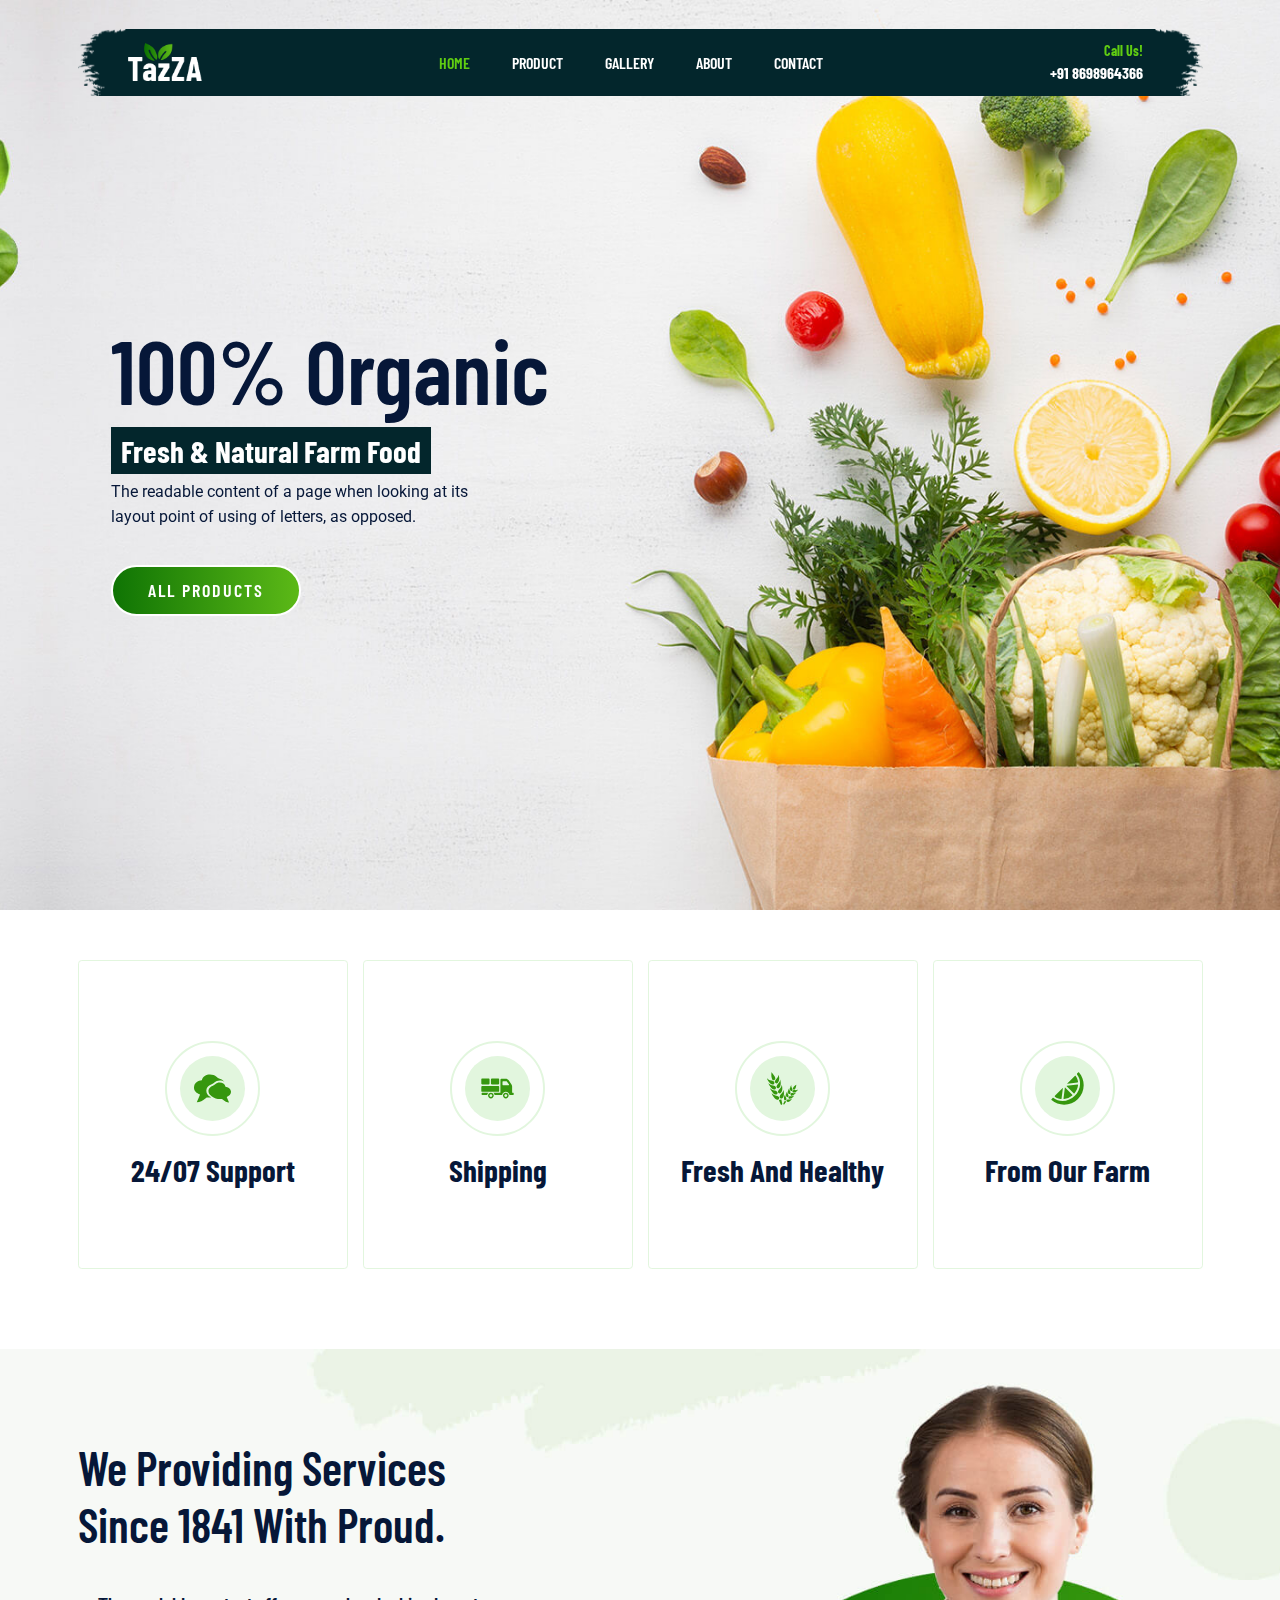
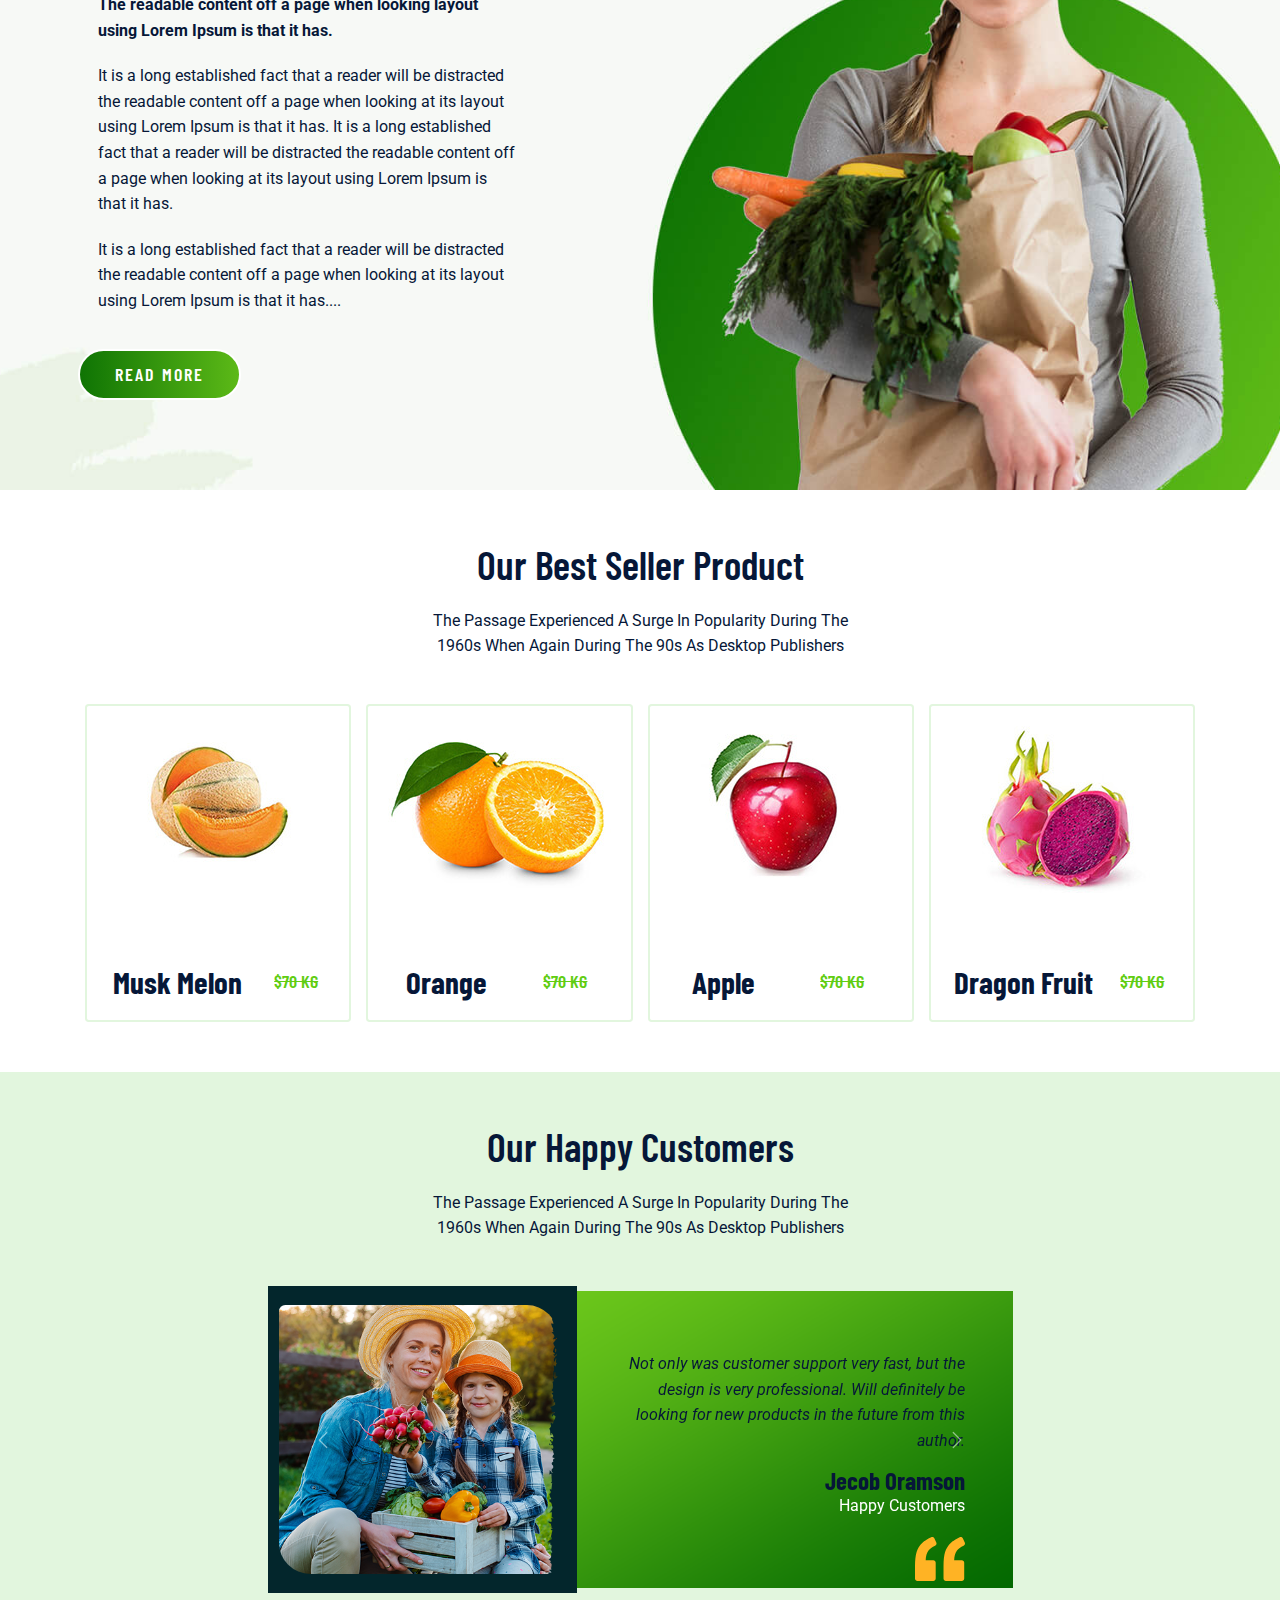
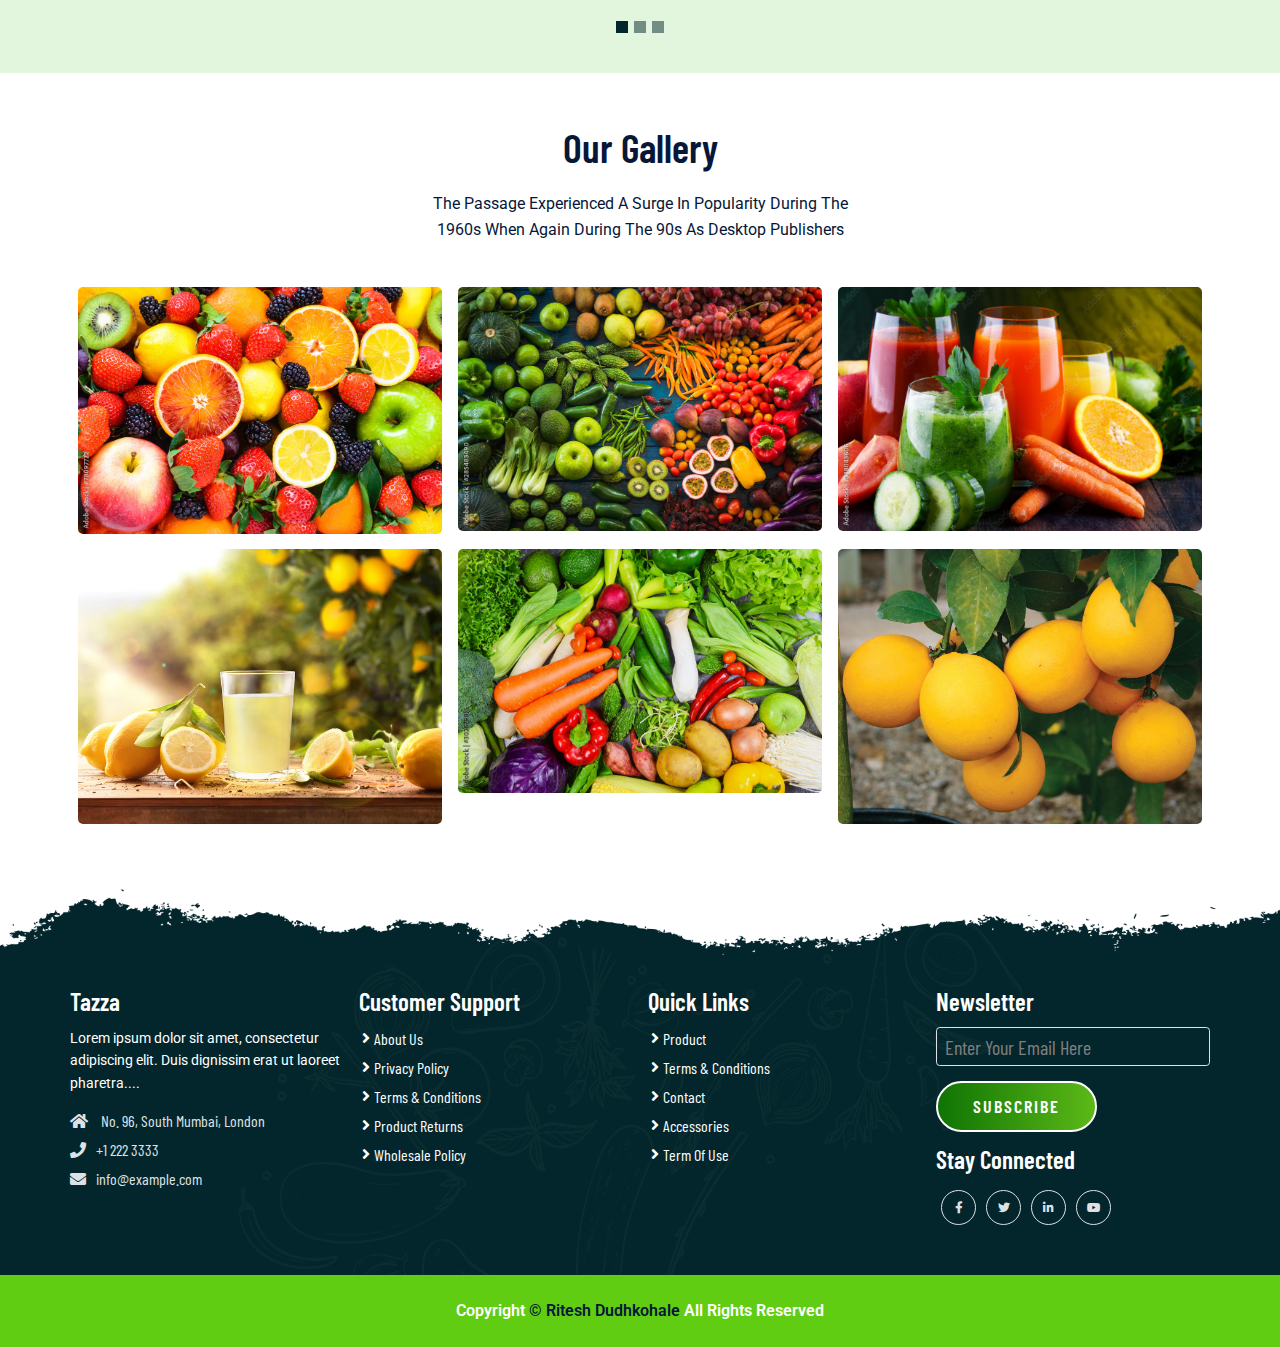
<file: index.html>
<!DOCTYPE html>
<html lang="en">
  <head>
    <meta charset="UTF-8" />
    <meta name="viewport" content="width=device-width, initial-scale=1.0" />
    <title>Taaza - Home</title>

    <!-- Website icon -->
    <link rel="shortcut icon" href="favicon.ico" type="image/x-icon" />

    <!-- lightbox css -->
    <link rel="stylesheet" href="./CSS/lightbox.css" />

    <!-- Font Awesome -->
    <link
      rel="stylesheet"
      href="https://cdnjs.cloudflare.com/ajax/libs/font-awesome/5.15.4/css/all.min.css"
    />

    <!-- bootstrap -->
    <link
      href="https://cdn.jsdelivr.net/npm/bootstrap@5.3.3/dist/css/bootstrap.min.css"
      rel="stylesheet"
    />

    <!-- custom css -->
    <link rel="stylesheet" href="./CSS/style.css" />
    <link rel="stylesheet" href="./CSS/responsive.css" />
  </head>
  <body>
    <!-- Header section -->
    <header id="full_nav">
      <div class="header">
        <div class="container">
          <nav class="navbar navbar-expand-lg">
            <a class="navbar-brand" href="#">
              <img decoding="async" src="./images/logo.png" alt="logo" />
            </a>
            <button
              class="navbar-toggler"
              type="button"
              data-bs-toggle="collapse"
              data-bs-target="#navbarNavDropdown"
              aria-controls="navbarNavDropdown"
              aria-expanded="false"
              aria-label="Toggle navigation"
            >
              <i class="fa-solid fa-bars-staggered navbar-toggler-icon"></i>
            </button>
            <div class="collapse navbar-collapse" id="navbarNavDropdown">
              <ul class="navbar-nav mx-auto">
                <li class="nav-item">
                  <a class="nav-link active" aria-current="page" href="#">
                    Home
                  </a>
                </li>
                <li class="nav-item">
                  <a class="nav-link" href="product.html">Product</a>
                </li>
                <li class="nav-item">
                  <a class="nav-link" href="gallery.html">Gallery</a>
                </li>
                <li class="nav-item">
                  <a class="nav-link" href="about.html">About</a>
                </li>
                <li class="nav-item">
                  <a class="nav-link" href="contact.html">Contact</a>
                </li>
              </ul>
              <div class="header-right">
                <div class="text-lg-end">
                  <span>Call Us!</span>
                  <span class="phone-no">+91 8698964366</span>
                </div>
              </div>
            </div>
          </nav>
        </div>
      </div>
    </header>

    <!-- Banner Section -->
    <section class="banner-section">
      <div class="container">
        <div id="carouselExampleCaptions" class="carousel slide">
          <div class="carousel-inner">
            <div class="carousel-item active">
              <div class="carousel-caption">
                <div class="banner-content">
                  <h1>100% Organic</h1>
                  <h3>Fresh & Natural Farm Food</h3>
                  <p>
                    The readable content of a page when looking at its layout
                    point of using of letters, as opposed.
                  </p>
                  <a href="product.html" class="btn main-btn">ALL PRoducts</a>
                </div>
              </div>
            </div>
          </div>
        </div>
      </div>
    </section>

    <!-- Feature Section --> 
    <section class="feature-section">
      <div class="container">
        <div class="row">
          <div class="col-6 col-lg-3 mb-5">
            <div class="card features-box">
              <div class="text-center">
                <div class="features-icon-border">
                  <div class="features-icon">
                    <img
                      src="./images/feature-icon/ui-chat.svg"
                      alt="feature icon"
                    />
                  </div>
                </div>
                <div class="feature-text">
                  <h3>24/07 Support</h3>
                </div>
              </div>
            </div>
          </div>
          <div class="col-6 col-lg-3 mb-5">
            <div class="card features-box">
              <div class="text-center">
                <div class="features-icon-border">
                  <div class="features-icon">
                    <img
                      src="./images/feature-icon/truck-loaded.svg"
                      alt="feature icon"
                    />
                  </div>
                </div>
                <div class="feature-text">
                  <h3>Shipping</h3>
                </div>
              </div>
            </div>
          </div>
          <div class="col-6 col-lg-3 mb-5">
            <div class="card features-box">
              <div class="text-center">
                <div class="features-icon-border">
                  <div class="features-icon">
                    <img
                      src="./images/feature-icon/wheat.svg"
                      alt="feature icon"
                    />
                  </div>
                </div>
                <div class="feature-text">
                  <h3>Fresh And Healthy</h3>
                </div>
              </div>
            </div>
          </div>
          <div class="col-6 col-lg-3 mb-5">
            <div class="card features-box">
              <div class="text-center">
                <div class="features-icon-border">
                  <div class="features-icon">
                    <img
                      src="./images/feature-icon/lemon.svg"
                      alt="feature icon"
                    />
                  </div>
                </div>
                <div class="feature-text">
                  <h3>From Our Farm</h3>
                </div>
              </div>
            </div>
          </div>
        </div>
      </div>
    </section>

    <!-- About Section -->
    <section class="landing-about-section">
      <div class="container">
        <div class="row align-items-center">
          <div class="col-xl-5 col-lg-6 col-sm-8">
            <div class="about-content">
              <h2>We Providing Services Since 1841 With Proud.</h2>
              <div class="about-details">
                <p class="fw-bold">
                  The readable content off a page when looking layout using
                  Lorem Ipsum is that it has.
                </p>
                <p>
                  It is a long established fact that a reader will be distracted
                  the readable content off a page when looking at its layout
                  using Lorem Ipsum is that it has. It is a long established
                  fact that a reader will be distracted the readable content off
                  a page when looking at its layout using Lorem Ipsum is that it
                  has.
                </p>
                <p>
                  It is a long established fact that a reader will be distracted
                  the readable content off a page when looking at its layout
                  using Lorem Ipsum is that it has....
                </p>

                <a href="about.html" class="btn main-btn">Read More</a>
              </div>
            </div>
          </div>
        </div>
      </div>
    </section>

    <!-- Product Section -->
    <section class="landing-product-section">
      <div class="container">
        <div class="row justify-content-center">
          <div class="col-12 text-center pb-5">
            <h2 class="section-title">Our Best Seller Product</h2>
            <p class="section-subtitle">
              The Passage Experienced A Surge In Popularity During The 1960s
              When Again During The 90s As Desktop Publishers
            </p>
          </div>
        </div>
        <div class="row mx-0">
          <div class="col-lg-3 col-sm-6 mg-5">
            <div class="card product-card">
              <div class="product-img">
                <img
                  src="./images/products/product-1.jpg"
                  class="img-fluid"
                  alt=""
                />
              </div>
              <div class="d-flex align-items-center justify-content-around">
                <h3>Musk Melon</h3>
                <span>$70 KG</span>
              </div>
              <div class="product-detail">
                <a href="product.html" class="btn main-btn">View PRoducts</a>
              </div>
            </div>
          </div>
          <div class="col-lg-3 col-sm-6 mg-5">
            <div class="card product-card">
              <div class="product-img">
                <img
                  src="./images/products/product-2.jpg"
                  class="img-fluid"
                  alt=""
                />
              </div>
              <div class="d-flex align-items-center justify-content-around">
                <h3>Orange</h3>
                <span>$70 KG</span>
              </div>
              <div class="product-detail">
                <a href="product.html" class="btn main-btn">View PRoducts</a>
              </div>
            </div>
          </div>
          <div class="col-lg-3 col-sm-6 mg-5">
            <div class="card product-card">
              <div class="product-img">
                <img
                  src="./images/products/product-3.jpg"
                  class="img-fluid"
                  alt=""
                />
              </div>
              <div class="d-flex align-items-center justify-content-around">
                <h3>Apple</h3>
                <span>$70 KG</span>
              </div>
              <div class="product-detail">
                <a href="product.html" class="btn main-btn">View PRoducts</a>
              </div>
            </div>
          </div>
          <div class="col-lg-3 col-sm-6 mg-5">
            <div class="card product-card">
              <div class="product-img">
                <img
                  src="./images/products/product-4.jpg"
                  class="img-fluid"
                  alt=""
                />
              </div>
              <div class="d-flex align-items-center justify-content-around">
                <h3>Dragon Fruit</h3>
                <span>$70 KG</span>
              </div>
              <div class="product-detail">
                <a href="product.html" class="btn main-btn">View PRoducts</a>
              </div>
            </div>
          </div>
        </div>
      </div>
    </section>

    <!-- Testimonial section -->
    <section class="testimonial-section">
      <div class="container">
        <div class="row pb-5">
          <div class="col-12 text-center">
            <h2 class="section-title">Our Happy Customers</h2>
            <p class="section-subtitle">
              The Passage Experienced A Surge In Popularity During The 1960s
              When Again During The 90s As Desktop Publishers
            </p>
          </div>
        </div>
        <div class="row justify-content-center">
          <div class="col-xl-8 col-md-10">
            <div id="carouselExampleIndicators" class="carousel slide">
              <div class="carousel-indicators">
                <button
                  type="button"
                  data-bs-target="#carouselExampleIndicators"
                  data-bs-slide-to="0"
                  class="active"
                  aria-current="true"
                  aria-label="Slide 1"
                ></button>
                <button
                  type="button"
                  data-bs-target="#carouselExampleIndicators"
                  data-bs-slide-to="1"
                  aria-label="Slide 2"
                ></button>
                <button
                  type="button"
                  data-bs-target="#carouselExampleIndicators"
                  data-bs-slide-to="2"
                  aria-label="Slide 3"
                ></button>
              </div>
              <div class="carousel-inner">
                <div class="carousel-item active">
                  <div class="d-sm-flex row">
                    <div class="profile-box col-sm-5">
                      <img
                        src="./images/testimonial/testimonial-1.png"
                        alt=""
                        srcset=""
                      />
                    </div>
                    <div class="card col-sm-7">
                      <div class="desc-box">
                        <p class="fst-italic">
                          Not only was customer support very fast, but the
                          design is very professional. Will definitely be
                          looking for new products in the future from this
                          author.
                        </p>
                        <div class="my-4">
                          <h4>Jecob Oramson</h4>
                          <p class="m-0 text-white">Happy Customers</p>
                        </div>
                        <img
                          decoding="async"
                          src="./images/testimonial/qoutes.svg"
                          class="float-end"
                        />
                      </div>
                    </div>
                  </div>
                </div>
                <div class="carousel-item">
                  <div class="d-sm-flex row">
                    <div class="profile-box col-sm-5">
                      <img
                        src="./images/testimonial/testimonial-1.png"
                        alt=""
                        srcset=""
                      />
                    </div>
                    <div class="card col-sm-7">
                      <div class="desc-box">
                        <p class="fst-italic">
                          Not only was customer support very fast, but the
                          design is very professional. Will definitely be
                          looking for new products in the future from this
                          author.
                        </p>
                        <div class="my-4">
                          <h4>Jecob Oramson</h4>
                          <p class="m-0 text-white">Happy Customers</p>
                        </div>
                        <img
                          decoding="async"
                          src="./images/testimonial/qoutes.svg"
                          class="float-end"
                        />
                      </div>
                    </div>
                  </div>
                </div>
                <div class="carousel-item">
                  <div class="d-sm-flex row">
                    <div class="profile-box col-sm-5">
                      <img
                        src="./images/testimonial/testimonial-1.png"
                        alt=""
                        srcset=""
                      />
                    </div>
                    <div class="card col-sm-7">
                      <div class="desc-box">
                        <p class="fst-italic">
                          Not only was customer support very fast, but the
                          design is very professional. Will definitely be
                          looking for new products in the future from this
                          author.
                        </p>
                        <div class="my-4">
                          <h4>Jecob Oramson</h4>
                          <p class="m-0 text-white">Happy Customers</p>
                        </div>
                        <img
                          decoding="async"
                          src="./images/testimonial/qoutes.svg"
                          class="float-end"
                        />
                      </div>
                    </div>
                  </div>
                </div>
              </div>
              <button
                class="carousel-control-prev"
                type="button"
                data-bs-target="#carouselExampleIndicators"
                data-bs-slide="prev"
              >
                <span
                  class="carousel-control-prev-icon"
                  aria-hidden="true"
                ></span>
                <span class="visually-hidden">Previous</span>
              </button>
              <button
                class="carousel-control-next"
                type="button"
                data-bs-target="#carouselExampleIndicators"
                data-bs-slide="next"
              >
                <span
                  class="carousel-control-next-icon"
                  aria-hidden="true"
                ></span>
                <span class="visually-hidden">Next</span>
              </button>
            </div>
          </div>
        </div>
      </div>
    </section>

    <!-- Gallery Section -->
    <section class="landing-gallery-section">
      <div class="container">
        <div class="row">
          <div class="col-12 text-center pb-5">
            <h2 class="section-title">Our Gallery</h2>
            <p class="section-subtitle">
              The Passage Experienced A Surge In Popularity During The 1960s
              When Again During The 90s As Desktop Publishers
            </p>
          </div>
          <div class="col-sm-6 col-lg-4 mb-4">
            <a
              href="./images/gallery/g-1.jpg"
              data-lightbox="image"
              data-title="Lemon"
            >
              <img
                src="./images/gallery/g-1.jpg"
                class="img-fluid rounded-3"
                id="image1"
                alt=""
              />
            </a>
          </div>
          <div class="col-sm-6 col-lg-4 mb-4">
            <a
              href="./images/gallery/g-2.jpg"
              data-lightbox="image"
              data-title="Lemon"
            >
              <img
                src="./images/gallery/g-2.jpg"
                class="img-fluid rounded-3"
                id="image1"
                alt=""
              />
            </a>
          </div>
          <div class="col-sm-6 col-lg-4 mb-4">
            <a
              href="./images/gallery/g-3.jpg"
              data-lightbox="image"
              data-title="Lemon"
            >
              <img
                src="./images/gallery/g-3.jpg"
                class="img-fluid rounded-3"
                id="image1"
                alt=""
              />
            </a>
          </div>
          <div class="col-sm-6 col-lg-4 mb-4">
            <a
              href="./images/gallery/g-4.jpg"
              data-lightbox="image"
              data-title="Lemon"
            >
              <img
                src="./images/gallery/g-4.jpg"
                class="img-fluid rounded-3"
                id="image1"
                alt=""
              />
            </a>
          </div>
          <div class="col-sm-6 col-lg-4 mb-4">
            <a
              href="./images/gallery/g-5.jpg"
              data-lightbox="image"
              data-title="Lemon"
            >
              <img
                src="./images/gallery/g-5.jpg"
                class="img-fluid rounded-3"
                id="image1"
                alt=""
              />
            </a>
          </div>
          <div class="col-sm-6 col-lg-4 mb-4">
            <a
              href="./images/gallery/g-6.jpg"
              data-lightbox="image"
              data-title="Lemon"
            >
              <img
                src="./images/gallery/g-6.jpg"
                class="img-fluid rounded-3"
                id="image1"
                alt=""
              />
            </a>
          </div>
        </div>
      </div>
    </section>

    <!-- Footer Section -->
    <footer class="footer-wrapper mt-3 mt-md-0">
      <div class="container px-5 px-lg-0">
        <div class="row">
          <div class="col-lg-3 col-sm-6 mb-5 mb-lg-0">
            <h5>Tazza</h5>
            <p class="mb-4 ps-0 company-details">
              Lorem ipsum dolor sit amet, consectetur adipiscing elit. Duis
              dignissim erat ut laoreet pharetra....
            </p>
            <div class="contact-info">
              <ul class="list-unstyled">
                <li>
                  <a href="#"
                    ><i class="fa fa-home me-3"></i> No. 96, South Mumbai,
                    London</a
                  >
                </li>
                <li>
                  <a href="#"><i class="fa fa-phone me-3"></i>+1 222 3333</a>
                </li>
                <li>
                  <a href="#"
                    ><i class="fa fa-envelope me-3"></i>info@example.com</a
                  >
                </li>
              </ul>
            </div>
          </div>
          <div class="col-lg-3 col-sm-6 mb-5 mb-lg-0">
            <h5>Customer Support</h5>
            <ul class="link-widget p-0">
              <li><a href="#">About Us</a></li>
              <li><a href="#">Privacy Policy</a></li>
              <li><a href="#">Terms & Conditions</a></li>
              <li><a href="#">Product Returns</a></li>
              <li><a href="#">Wholesale Policy</a></li>
            </ul>
          </div>
          <div class="col-lg-3 col-sm-6 mb-5 mb-lg-0">
            <h5>Quick Links</h5>
            <ul class="link-widget p-0">
              <li><a href="#">Product</a></li>
              <li><a href="#">Terms & Conditions</a></li>
              <li><a href="#">Contact</a></li>
              <li><a href="#">Accessories</a></li>
              <li><a href="#">Term Of Use</a></li>
            </ul>
          </div>
          <div class="col-lg-3 col-sm-6 mb-5 mb-lg-0">
            <h5>Newsletter</h5>
            <div class="form-group mb-4">
              <input
                type="email"
                class="form-control bg-transparent"
                placeholder="Enter Your Email Here"
              />
              <button type="submit" class="btn main-btn">Subscribe</button>
            </div>
            <h5>Stay Connected</h5>
            <ul class="social-network d-flex align-items-center p-0">
              <li>
                <a href="#"><i class="fab fa-facebook-f"></i></a>
              </li>
              <li>
                <a href="#"><i class="fab fa-twitter"></i></a>
              </li>
              <li>
                <a href="#"><i class="fab fa-linkedin-in"></i></a>
              </li>
              <li>
                <a href="#"><i class="fab fa-youtube"></i></a>
              </li>
            </ul>
          </div>
        </div>
      </div>
      <div class="container-fluid copyright-section">
        <p>Copyright <a href="#">© Ritesh Dudhkohale</a> All Rights Reserved</p>
      </div>
    </footer>

    <!-- jquery CDN -->
    <script src="https://code.jquery.com/jquery-3.7.1.min.js"></script>
    <!-- Popper CDN-->
    <script src="https://cdn.jsdelivr.net/npm/@popperjs/core@2.9.2/dist/umd/popper.min.js"></script>
    <!-- bootstrap CDN-->
    <script src="https://cdn.jsdelivr.net/npm/bootstrap@5.3.3/dist/js/bootstrap.bundle.min.js"></script>

    <!-- custom script -->
    <script src="./JS/lightbox.js"></script>
    <script src="./JS/main.js"></script>
  </body>
</html>
</file>
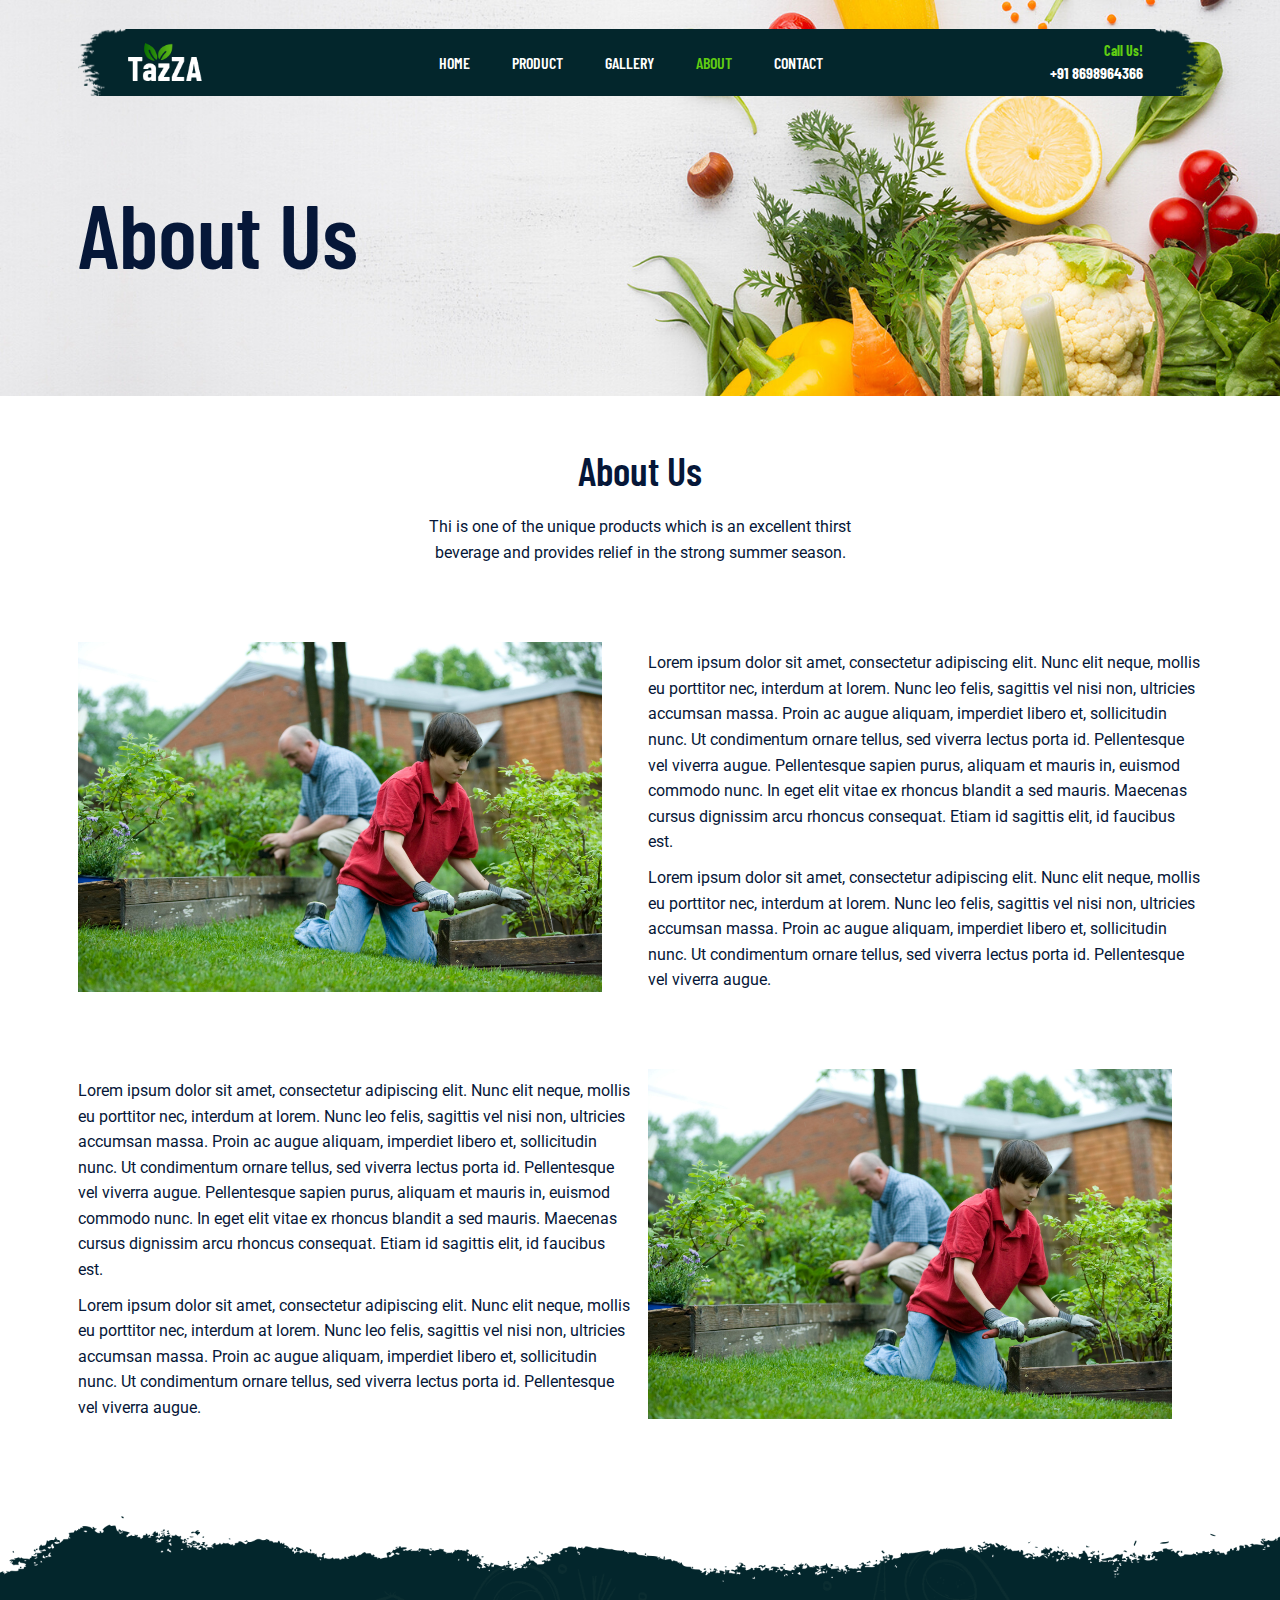
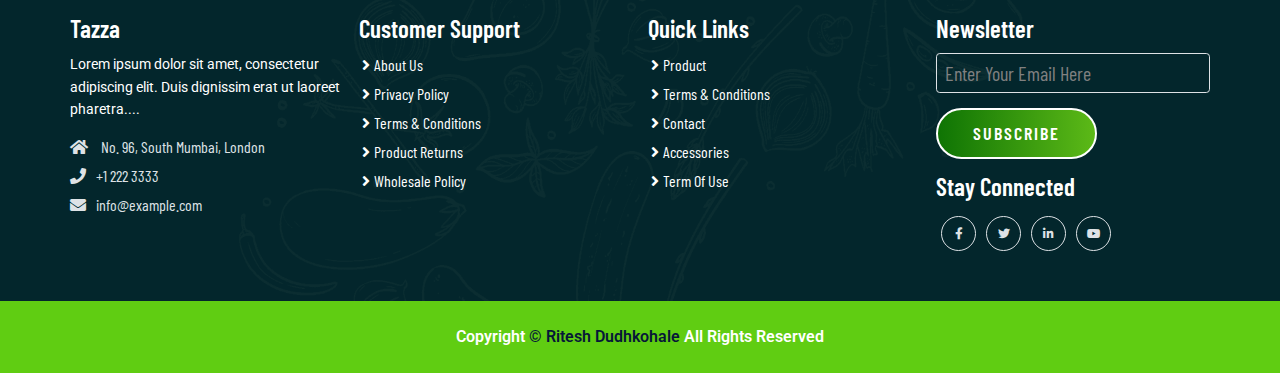
<file: about.html>
<!DOCTYPE html>
<html lang="en">
  <head>
    <meta charset="UTF-8" />
    <meta name="viewport" content="width=device-width, initial-scale=1.0" />
    <title>Taaza - About</title>

    <!-- Website icon -->
    <link rel="shortcut icon" href="favicon.ico" type="image/x-icon" />

    <!-- lightbox css -->
    <link rel="stylesheet" href="./CSS/lightbox.css" />

    <!-- Font Awesome -->
    <link
      rel="stylesheet"
      href="https://cdnjs.cloudflare.com/ajax/libs/font-awesome/5.15.4/css/all.min.css"
    />

    <!-- bootstrap -->
    <link
      href="https://cdn.jsdelivr.net/npm/bootstrap@5.3.3/dist/css/bootstrap.min.css"
      rel="stylesheet"
    />

    <!-- custom css -->
    <link rel="stylesheet" href="./CSS/style.css" />
    <link rel="stylesheet" href="./CSS/responsive.css" />
  </head>
  <body class="about">
    <!-- Header section -->
    <header id="full_nav">
      <div class="header">
        <div class="container">
          <nav class="navbar navbar-expand-lg">
            <a class="navbar-brand" href="#">
              <img decoding="async" src="./images/logo.png" alt="logo" />
            </a>
            <button
              class="navbar-toggler"
              type="button"
              data-bs-toggle="collapse"
              data-bs-target="#navbarNavDropdown"
              aria-controls="navbarNavDropdown"
              aria-expanded="false"
              aria-label="Toggle navigation"
            >
              <i class="fa-solid fa-bars-staggered navbar-toggler-icon"></i>
            </button>
            <div class="collapse navbar-collapse" id="navbarNavDropdown">
              <ul class="navbar-nav mx-auto">
                <li class="nav-item">
                  <a class="nav-link" aria-current="page" href="index.html">
                    Home
                  </a>
                </li>
                <li class="nav-item">
                  <a class="nav-link" href="product.html">Product</a>
                </li>
                <li class="nav-item">
                  <a class="nav-link" href="gallery.html">Gallery</a>
                </li>
                <li class="nav-item">
                  <a class="nav-link active" href="#">About</a>
                </li>
                <li class="nav-item">
                  <a class="nav-link" href="contact.html">Contact</a>
                </li>
              </ul>
              <div class="header-right">
                <div class="text-lg-end">
                  <span>Call Us!</span>
                  <span class="phone-no">+91 8698964366</span>
                </div>
              </div>
            </div>
          </nav>
        </div>
      </div>
    </header>

    <!-- Banner section -->
    <section class="banner-section">
      <div class="container">
        <div class="banner-content">
          <h1>About Us</h1>
        </div>
      </div>
    </section>

    <!-- About Section -->
    <section class="about-section">
      <div class="container">
        <div class="row justify-content-center">
          <div class="col-12 text-center pb-5">
            <h2 class="section-title">About Us</h2>
            <p class="section-subtitle">
              Thi is one of the unique products which is an excellent thirst
              beverage and provides relief in the strong summer season.
            </p>
          </div>
        </div>
        <div class="row align-items-center py-5">
          <div class="col-lg-6 col-12 mb-4">
            <div class="me-lg-5">
              <img
                decoding="async"
                src="./images/about/about-img.jpg"
                alt="about"
                class="img-fluid"
              />
            </div>
          </div>
          <div class="col-lg-6 col-12 mb-4">
            <div class="about-content">
              <div class="about-details">
                <p>
                  Lorem ipsum dolor sit amet, consectetur adipiscing elit. Nunc
                  elit neque, mollis eu porttitor nec, interdum at lorem. Nunc
                  leo felis, sagittis vel nisi non, ultricies accumsan massa.
                  Proin ac augue aliquam, imperdiet libero et, sollicitudin
                  nunc. Ut condimentum ornare tellus, sed viverra lectus porta
                  id. Pellentesque vel viverra augue. Pellentesque sapien purus,
                  aliquam et mauris in, euismod commodo nunc. In eget elit vitae
                  ex rhoncus blandit a sed mauris. Maecenas cursus dignissim
                  arcu rhoncus consequat. Etiam id sagittis elit, id faucibus
                  est.
                </p>
                <p>
                  Lorem ipsum dolor sit amet, consectetur adipiscing elit. Nunc
                  elit neque, mollis eu porttitor nec, interdum at lorem. Nunc
                  leo felis, sagittis vel nisi non, ultricies accumsan massa.
                  Proin ac augue aliquam, imperdiet libero et, sollicitudin
                  nunc. Ut condimentum ornare tellus, sed viverra lectus porta
                  id. Pellentesque vel viverra augue.
                </p>
              </div>
            </div>
          </div>
        </div>
        <div class="row align-items-center py-5">
          <div class="col-lg-6 col-12 order-2 order-lg-1 mb-4">
            <div class="about-content">
              <div class="about-details">
                <p>
                  Lorem ipsum dolor sit amet, consectetur adipiscing elit. Nunc
                  elit neque, mollis eu porttitor nec, interdum at lorem. Nunc
                  leo felis, sagittis vel nisi non, ultricies accumsan massa.
                  Proin ac augue aliquam, imperdiet libero et, sollicitudin
                  nunc. Ut condimentum ornare tellus, sed viverra lectus porta
                  id. Pellentesque vel viverra augue. Pellentesque sapien purus,
                  aliquam et mauris in, euismod commodo nunc. In eget elit vitae
                  ex rhoncus blandit a sed mauris. Maecenas cursus dignissim
                  arcu rhoncus consequat. Etiam id sagittis elit, id faucibus
                  est.
                </p>
                <p>
                  Lorem ipsum dolor sit amet, consectetur adipiscing elit. Nunc
                  elit neque, mollis eu porttitor nec, interdum at lorem. Nunc
                  leo felis, sagittis vel nisi non, ultricies accumsan massa.
                  Proin ac augue aliquam, imperdiet libero et, sollicitudin
                  nunc. Ut condimentum ornare tellus, sed viverra lectus porta
                  id. Pellentesque vel viverra augue.
                </p>
              </div>
            </div>
          </div>
          <div class="col-lg-6 col-12 order-1 order-lg-2 mb-4">
            <div class="me-lg-5">
              <img
                decoding="async"
                src="./images/about/about-img.jpg"
                alt="about"
                class="img-fluid"
              />
            </div>
          </div>
        </div>
      </div>
    </section>
    <!-- Footer Section -->
    <footer class="footer-wrapper mt-3 mt-md-0">
      <div class="container px-5 px-lg-0">
        <div class="row">
          <div class="col-lg-3 col-sm-6 mb-5 mb-lg-0">
            <h5>Tazza</h5>
            <p class="mb-4 ps-0 company-details">
              Lorem ipsum dolor sit amet, consectetur adipiscing elit. Duis
              dignissim erat ut laoreet pharetra....
            </p>
            <div class="contact-info">
              <ul class="list-unstyled">
                <li>
                  <a href="#"
                    ><i class="fa fa-home me-3"></i> No. 96, South Mumbai,
                    London</a
                  >
                </li>
                <li>
                  <a href="#"><i class="fa fa-phone me-3"></i>+1 222 3333</a>
                </li>
                <li>
                  <a href="#"
                    ><i class="fa fa-envelope me-3"></i>info@example.com</a
                  >
                </li>
              </ul>
            </div>
          </div>
          <div class="col-lg-3 col-sm-6 mb-5 mb-lg-0">
            <h5>Customer Support</h5>
            <ul class="link-widget p-0">
              <li><a href="#">About Us</a></li>
              <li><a href="#">Privacy Policy</a></li>
              <li><a href="#">Terms & Conditions</a></li>
              <li><a href="#">Product Returns</a></li>
              <li><a href="#">Wholesale Policy</a></li>
            </ul>
          </div>
          <div class="col-lg-3 col-sm-6 mb-5 mb-lg-0">
            <h5>Quick Links</h5>
            <ul class="link-widget p-0">
              <li><a href="#">Product</a></li>
              <li><a href="#">Terms & Conditions</a></li>
              <li><a href="#">Contact</a></li>
              <li><a href="#">Accessories</a></li>
              <li><a href="#">Term Of Use</a></li>
            </ul>
          </div>
          <div class="col-lg-3 col-sm-6 mb-5 mb-lg-0">
            <h5>Newsletter</h5>
            <div class="form-group mb-4">
              <input
                type="email"
                class="form-control bg-transparent"
                placeholder="Enter Your Email Here"
              />
              <button type="submit" class="btn main-btn">Subscribe</button>
            </div>
            <h5>Stay Connected</h5>
            <ul class="social-network d-flex align-items-center p-0">
              <li>
                <a href="#"><i class="fab fa-facebook-f"></i></a>
              </li>
              <li>
                <a href="#"><i class="fab fa-twitter"></i></a>
              </li>
              <li>
                <a href="#"><i class="fab fa-linkedin-in"></i></a>
              </li>
              <li>
                <a href="#"><i class="fab fa-youtube"></i></a>
              </li>
            </ul>
          </div>
        </div>
      </div>
      <div class="container-fluid copyright-section">
        <p>Copyright <a href="#">© Ritesh Dudhkohale</a> All Rights Reserved</p>
      </div>
    </footer>

    <!-- jquery cdn -->
    <script src="https://code.jquery.com/jquery-3.7.1.min.js"></script>
    <!-- Popper cdn-->
    <script src="https://cdn.jsdelivr.net/npm/@popperjs/core@2.9.2/dist/umd/popper.min.js"></script>
    <!-- bootstrap cdn-->
    <script src="https://cdn.jsdelivr.net/npm/bootstrap@5.3.3/dist/js/bootstrap.bundle.min.js"></script>

    <!-- custom script -->
    <script src="./JS/lightbox.js"></script>
    <script src="./JS/main.js"></script>
  </body>
</html>
</file>
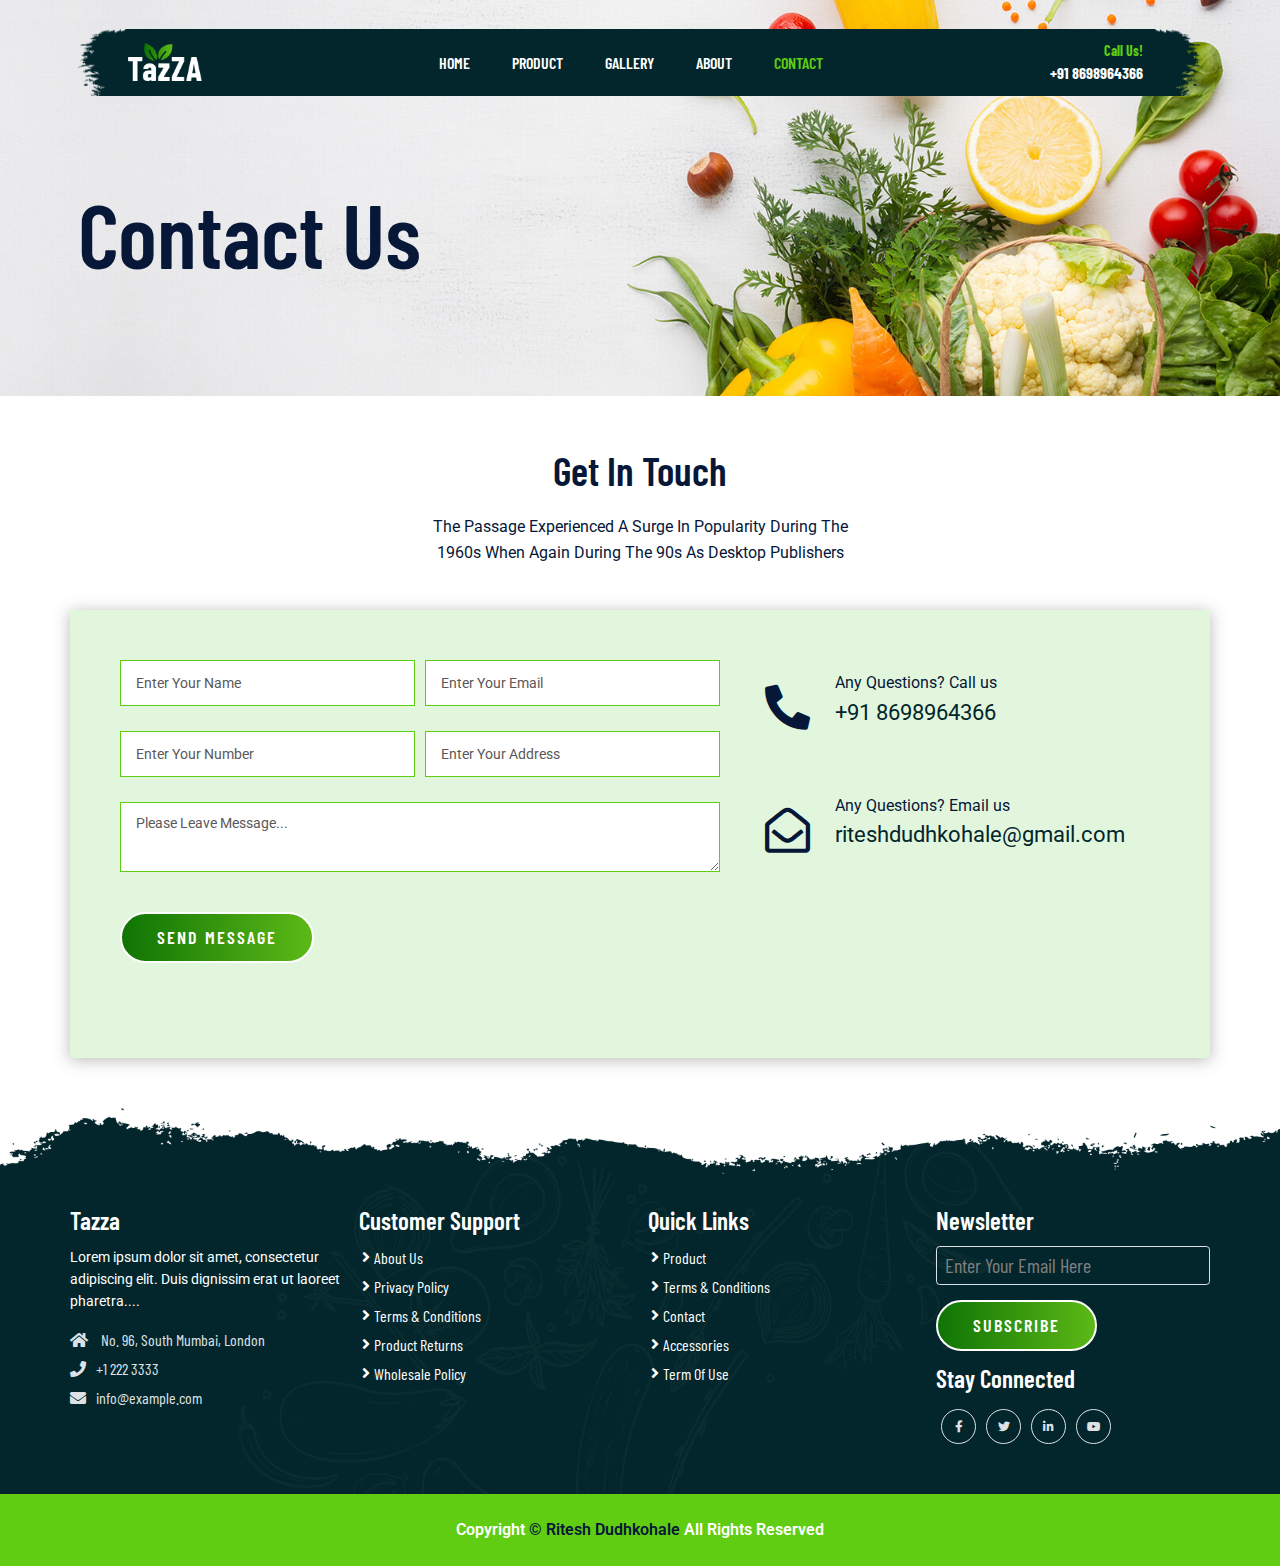
<file: contact.html>
<!DOCTYPE html>
<html lang="en">
  <head>
    <meta charset="UTF-8" />
    <meta name="viewport" content="width=device-width, initial-scale=1.0" />
    <title>Taaza - Contact</title>

    <!-- Website icon -->
    <link rel="shortcut icon" href="favicon.ico" type="image/x-icon" />

    <!-- lightbox css -->
    <link rel="stylesheet" href="./CSS/lightbox.css" />

    <!-- Font Awesome -->
    <link
      rel="stylesheet"
      href="https://cdnjs.cloudflare.com/ajax/libs/font-awesome/5.15.4/css/all.min.css"
    />

    <!-- bootstrap -->
    <link
      href="https://cdn.jsdelivr.net/npm/bootstrap@5.3.3/dist/css/bootstrap.min.css"
      rel="stylesheet"
    />

    <!-- custom css -->
    <link rel="stylesheet" href="./CSS/style.css" />
    <link rel="stylesheet" href="./CSS/responsive.css" />
  </head>
  <body class="contact">
    <!-- Header section -->
    <header id="full_nav">
      <div class="header">
        <div class="container">
          <nav class="navbar navbar-expand-lg">
            <a class="navbar-brand" href="#">
              <img decoding="async" src="./images/logo.png" alt="logo" />
            </a>
            <button
              class="navbar-toggler"
              type="button"
              data-bs-toggle="collapse"
              data-bs-target="#navbarNavDropdown"
              aria-controls="navbarNavDropdown"
              aria-expanded="false"
              aria-label="Toggle navigation"
            >
              <i class="fa-solid fa-bars-staggered navbar-toggler-icon"></i>
            </button>
            <div class="collapse navbar-collapse" id="navbarNavDropdown">
              <ul class="navbar-nav mx-auto">
                <li class="nav-item">
                  <a class="nav-link" aria-current="page" href="index.html">
                    Home
                  </a>
                </li>
                <li class="nav-item">
                  <a class="nav-link" href="product.html">Product</a>
                </li>
                <li class="nav-item">
                  <a class="nav-link" href="gallery.html">Gallery</a>
                </li>
                <li class="nav-item">
                  <a class="nav-link" href="about.html">About</a>
                </li>
                <li class="nav-item">
                  <a class="nav-link active" href="#">Contact</a>
                </li>
              </ul>
              <div class="header-right">
                <div class="text-lg-end">
                  <span>Call Us!</span>
                  <span class="phone-no">+91 8698964366</span>
                </div>
              </div>
            </div>
          </nav>
        </div>
      </div>
    </header>

    <!-- Banner section -->
    <section class="banner-section">
      <div class="container">
        <div class="banner-content">
          <h1>Contact Us</h1>
        </div>
      </div>
    </section>

    <!-- Contact section -->
    <section class="contact-section">
      <div class="container">
        <div class="row justify-content-center">
          <div class="col-12 text-center pb-5">
            <h2 class="section-title">Get In Touch</h2>
            <p class="section-subtitle">
              The Passage Experienced A Surge In Popularity During The 1960s
              When Again During The 90s As Desktop Publishers
            </p>
          </div>
          <div class="col-12 contact-form">
            <div class="row">
              <div class="col-lg-7 mb-5">
                <div class="row g-3">
                  <div class="col-md-6 mb-4">
                    <input
                      type="text"
                      class="form-control"
                      placeholder="Enter Your Name"
                      required
                    />
                  </div>
                  <div class="col-md-6 mb-4">
                    <input
                      type="email"
                      class="form-control"
                      placeholder="Enter Your Email"
                      required
                    />
                  </div>
                  <div class="col-md-6 mb-4">
                    <input
                      type="number"
                      class="form-control"
                      placeholder="Enter Your Number"
                      required
                    />
                  </div>
                  <div class="col-md-6 mb-4">
                    <input
                      type="number"
                      class="form-control"
                      placeholder="Enter Your Address"
                      required
                    />
                  </div>
                  <div class="col-12 mb-4">
                    <textarea
                      class="form-control"
                      placeholder="Please Leave Message..."
                    ></textarea>
                  </div>
                  <div class="col-md-6 mb-4">
                    <input
                      type="submit"
                      class="btn main-btn"
                      value="Send Message"
                      required
                    />
                  </div>
                </div>
              </div>
             <div class="col-lg-5 mb-5">
              <div class="content-box ms-sm-5">
                <ul class="info-box clearfix">
                  <li>
                    <i class="fas fa-phone-alt"></i>
                    <p>Any Questions? Call us</p>
                    <div>
                      <a href="#">+91 8698964366</a>
                    </div>
                  </li>
                  <li>
                    <i class="far fa-envelope-open"></i>
                    <p>Any Questions? Email us</p>
                    <div>
                      <a href="#">riteshdudhkohale@gmail.com</a>
                    </div>
                  </li>
                </ul>
              </div>
             </div>
            </div>
          </div>
        </div>
      </div>
    </section>

    <!-- Footer Section -->
    <footer class="footer-wrapper mt-3 mt-md-0">
      <div class="container px-5 px-lg-0">
        <div class="row">
          <div class="col-lg-3 col-sm-6 mb-5 mb-lg-0">
            <h5>Tazza</h5>
            <p class="mb-4 ps-0 company-details">
              Lorem ipsum dolor sit amet, consectetur adipiscing elit. Duis
              dignissim erat ut laoreet pharetra....
            </p>
            <div class="contact-info">
              <ul class="list-unstyled">
                <li>
                  <a href="#"
                    ><i class="fa fa-home me-3"></i> No. 96, South Mumbai,
                    London</a
                  >
                </li>
                <li>
                  <a href="#"><i class="fa fa-phone me-3"></i>+1 222 3333</a>
                </li>
                <li>
                  <a href="#"
                    ><i class="fa fa-envelope me-3"></i>info@example.com</a
                  >
                </li>
              </ul>
            </div>
          </div>
          <div class="col-lg-3 col-sm-6 mb-5 mb-lg-0">
            <h5>Customer Support</h5>
            <ul class="link-widget p-0">
              <li><a href="#">About Us</a></li>
              <li><a href="#">Privacy Policy</a></li>
              <li><a href="#">Terms & Conditions</a></li>
              <li><a href="#">Product Returns</a></li>
              <li><a href="#">Wholesale Policy</a></li>
            </ul>
          </div>
          <div class="col-lg-3 col-sm-6 mb-5 mb-lg-0">
            <h5>Quick Links</h5>
            <ul class="link-widget p-0">
              <li><a href="#">Product</a></li>
              <li><a href="#">Terms & Conditions</a></li>
              <li><a href="#">Contact</a></li>
              <li><a href="#">Accessories</a></li>
              <li><a href="#">Term Of Use</a></li>
            </ul>
          </div>
          <div class="col-lg-3 col-sm-6 mb-5 mb-lg-0">
            <h5>Newsletter</h5>
            <div class="form-group mb-4">
              <input
                type="email"
                class="form-control bg-transparent"
                placeholder="Enter Your Email Here"
              />
              <button type="submit" class="btn main-btn">Subscribe</button>
            </div>
            <h5>Stay Connected</h5>
            <ul class="social-network d-flex align-items-center p-0">
              <li>
                <a href="#"><i class="fab fa-facebook-f"></i></a>
              </li>
              <li>
                <a href="#"><i class="fab fa-twitter"></i></a>
              </li>
              <li>
                <a href="#"><i class="fab fa-linkedin-in"></i></a>
              </li>
              <li>
                <a href="#"><i class="fab fa-youtube"></i></a>
              </li>
            </ul>
          </div>
        </div>
      </div>
      <div class="container-fluid copyright-section">
        <p>Copyright <a href="#">© Ritesh Dudhkohale</a> All Rights Reserved</p>
      </div>
    </footer>

    <!-- jquery cdn -->
    <script src="https://code.jquery.com/jquery-3.7.1.min.js"></script>
    <!-- Popper cdn-->
    <script src="https://cdn.jsdelivr.net/npm/@popperjs/core@2.9.2/dist/umd/popper.min.js"></script>
    <!-- bootstrap cdn-->
    <script src="https://cdn.jsdelivr.net/npm/bootstrap@5.3.3/dist/js/bootstrap.bundle.min.js"></script>

    <!-- custom script -->
    <script src="./JS/lightbox.js"></script>
    <script src="./JS/main.js"></script>
  </body>
</html>
</file>
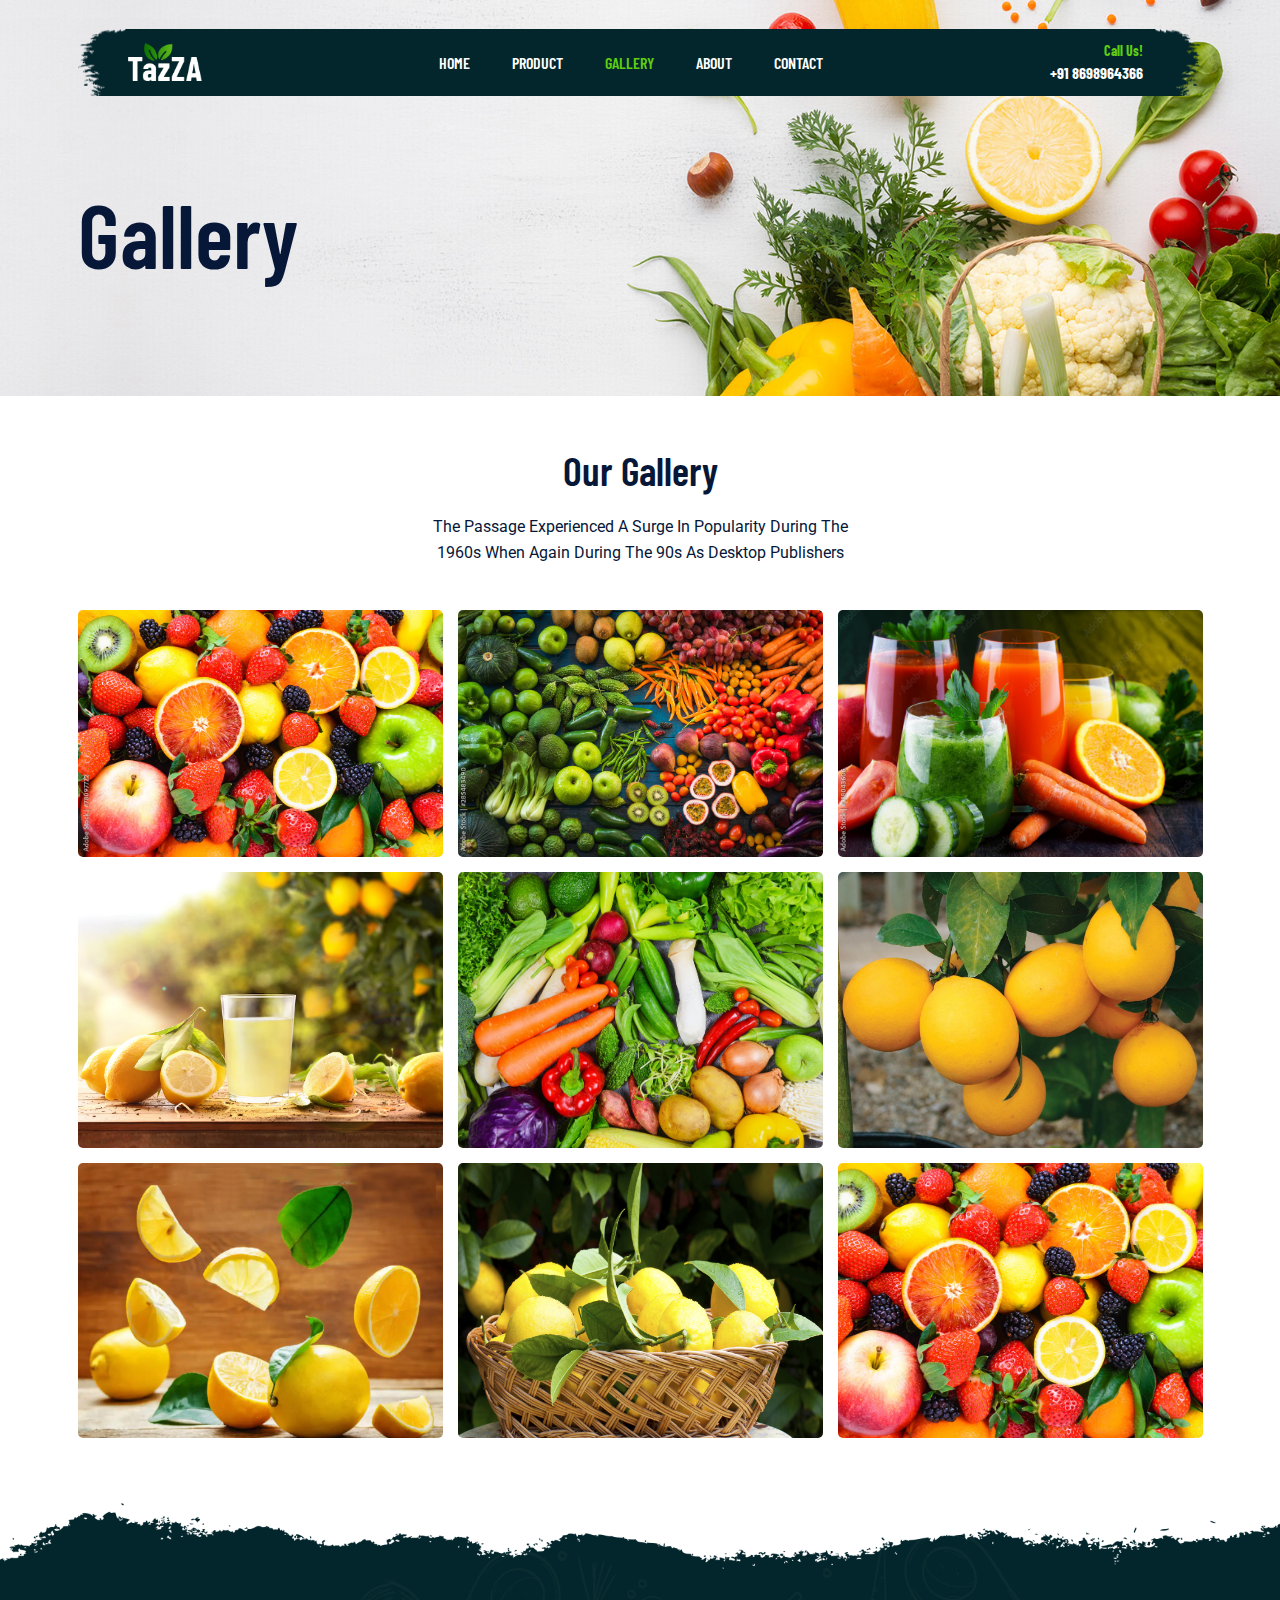
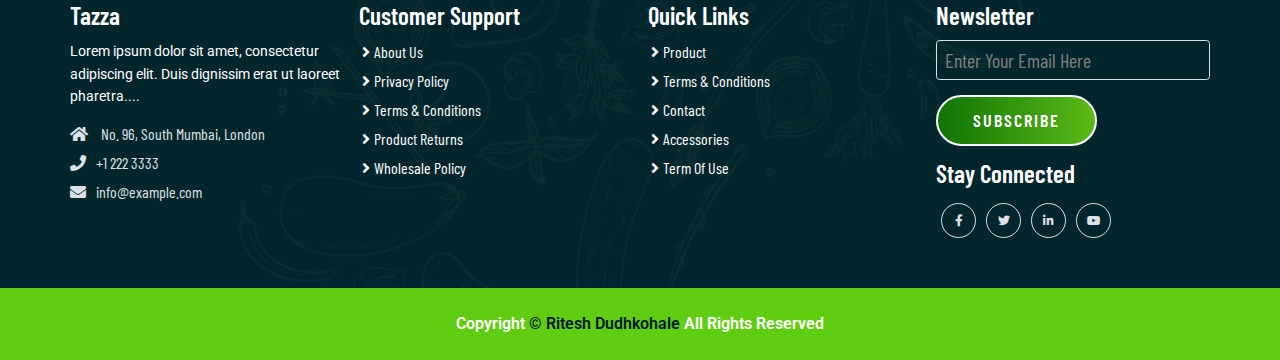
<file: gallery.html>
<!DOCTYPE html>
<html lang="en">
  <head>
    <meta charset="UTF-8" />
    <meta name="viewport" content="width=device-width, initial-scale=1.0" />
    <title>Taaza - Gallery</title>

    <!-- Website icon -->
    <link rel="shortcut icon" href="favicon.ico" type="image/x-icon" />

    <!-- lightbox css -->
    <link rel="stylesheet" href="./CSS/lightbox.css" />

    <!-- Font Awesome -->
    <link
      rel="stylesheet"
      href="https://cdnjs.cloudflare.com/ajax/libs/font-awesome/5.15.4/css/all.min.css"
    />

    <!-- bootstrap -->
    <link
      href="https://cdn.jsdelivr.net/npm/bootstrap@5.3.3/dist/css/bootstrap.min.css"
      rel="stylesheet"
    />

    <!-- custom css -->
    <link rel="stylesheet" href="./CSS/style.css" />
    <link rel="stylesheet" href="./CSS/responsive.css" />
  </head>
  <body class="gallery">
    <!-- Header section -->
    <header id="full_nav">
      <div class="header">
        <div class="container">
          <nav class="navbar navbar-expand-lg">
            <a class="navbar-brand" href="#">
              <img decoding="async" src="./images/logo.png" alt="logo" />
            </a>
            <button
              class="navbar-toggler"
              type="button"
              data-bs-toggle="collapse"
              data-bs-target="#navbarNavDropdown"
              aria-controls="navbarNavDropdown"
              aria-expanded="false"
              aria-label="Toggle navigation"
            >
              <i class="fa-solid fa-bars-staggered navbar-toggler-icon"></i>
            </button>
            <div class="collapse navbar-collapse" id="navbarNavDropdown">
              <ul class="navbar-nav mx-auto">
                <li class="nav-item">
                  <a class="nav-link" aria-current="page" href="#"> Home </a>
                </li>
                <li class="nav-item">
                  <a class="nav-link" href="product.html">Product</a>
                </li>
                <li class="nav-item">
                  <a class="nav-link active" href="#">Gallery</a>
                </li>
                <li class="nav-item">
                  <a class="nav-link" href="about.html">About</a>
                </li>
                <li class="nav-item">
                  <a class="nav-link" href="contact.html">Contact</a>
                </li>
              </ul>
              <div class="header-right">
                <div class="text-lg-end">
                  <span>Call Us!</span>
                  <span class="phone-no">+91 8698964366</span>
                </div>
              </div>
            </div>
          </nav>
        </div>
      </div>
    </header>

    <!-- Banner section -->
    <section class="banner-section">
      <div class="container">
        <div class="banner-content">
          <h1>Gallery</h1>
        </div>
      </div>
    </section>

    <!-- Gallery Section -->
    <section class="gallery-section">
      <div class="container">
        <div class="row">
          <div class="col-12 text-center pb-5">
            <h2 class="section-title">Our Gallery</h2>
            <p class="section-subtitle">
              The Passage Experienced A Surge In Popularity During The 1960s
              When Again During The 90s As Desktop Publishers
            </p>
          </div>
          <div class="col-sm-6 col-lg-4 mb-4">
            <a
              href="./images/gallery/g-1.jpg"
              data-lightbox="image"
              data-title="Lemon"
            >
              <img
                src="./images/gallery/g-1.jpg"
                class="img-fluid rounded-3"
                id="image1"
                alt=""
              />
            </a>
          </div>
          <div class="col-sm-6 col-lg-4 mb-4">
            <a
              href="./images/gallery/g-2.jpg"
              data-lightbox="image"
              data-title="Lemon"
            >
              <img
                src="./images/gallery/g-2.jpg"
                class="img-fluid rounded-3"
                id="image1"
                alt=""
              />
            </a>
          </div>
          <div class="col-sm-6 col-lg-4 mb-4">
            <a
              href="./images/gallery/g-3.jpg"
              data-lightbox="image"
              data-title="Lemon"
            >
              <img
                src="./images/gallery/g-3.jpg"
                class="img-fluid rounded-3"
                id="image1"
                alt=""
              />
            </a>
          </div>
          <div class="col-sm-6 col-lg-4 mb-4">
            <a
              href="./images/gallery/g-4.jpg"
              data-lightbox="image"
              data-title="Lemon"
            >
              <img
                src="./images/gallery/g-4.jpg"
                class="img-fluid rounded-3"
                id="image1"
                alt=""
              />
            </a>
          </div>
          <div class="col-sm-6 col-lg-4 mb-4">
            <a
              href="./images/gallery/g-5.jpg"
              data-lightbox="image"
              data-title="Lemon"
            >
              <img
                src="./images/gallery/g-5.jpg"
                class="img-fluid rounded-3"
                id="image1"
                alt=""
              />
            </a>
          </div>
          <div class="col-sm-6 col-lg-4 mb-4">
            <a
              href="./images/gallery/g-6.jpg"
              data-lightbox="image"
              data-title="Lemon"
            >
              <img
                src="./images/gallery/g-6.jpg"
                class="img-fluid rounded-3"
                id="image1"
                alt=""
              />
            </a>
          </div>
          <div class="col-sm-6 col-lg-4 mb-4">
            <a
              href="./images/gallery/g-7.jpg"
              data-lightbox="image"
              data-title="Lemon"
            >
              <img
                src="./images/gallery/g-7.jpg"
                class="img-fluid rounded-3"
                id="image1"
                alt=""
              />
            </a>
          </div>
          <div class="col-sm-6 col-lg-4 mb-4">
            <a
              href="./images/gallery/g-8.jpg"
              data-lightbox="image"
              data-title="Lemon"
            >
              <img
                src="./images/gallery/g-8.jpg"
                class="img-fluid rounded-3"
                id="image1"
                alt=""
              />
            </a>
          </div>
          <div class="col-sm-6 col-lg-4 mb-4">
            <a
              href="./images/gallery/g-1.jpg"
              data-lightbox="image"
              data-title="Lemon"
            >
              <img
                src="./images/gallery/g-1.jpg"
                class="img-fluid rounded-3"
                id="image1"
                alt=""
              />
            </a>
          </div>
        </div>
      </div>
    </section>

    <!-- Footer Section -->
    <footer class="footer-wrapper mt-3 mt-md-0">
      <div class="container px-5 px-lg-0">
        <div class="row">
          <div class="col-lg-3 col-sm-6 mb-5 mb-lg-0">
            <h5>Tazza</h5>
            <p class="mb-4 ps-0 company-details">
              Lorem ipsum dolor sit amet, consectetur adipiscing elit. Duis
              dignissim erat ut laoreet pharetra....
            </p>
            <div class="contact-info">
              <ul class="list-unstyled">
                <li>
                  <a href="#"
                    ><i class="fa fa-home me-3"></i> No. 96, South Mumbai,
                    London</a
                  >
                </li>
                <li>
                  <a href="#"><i class="fa fa-phone me-3"></i>+1 222 3333</a>
                </li>
                <li>
                  <a href="#"
                    ><i class="fa fa-envelope me-3"></i>info@example.com</a
                  >
                </li>
              </ul>
            </div>
          </div>
          <div class="col-lg-3 col-sm-6 mb-5 mb-lg-0">
            <h5>Customer Support</h5>
            <ul class="link-widget p-0">
              <li><a href="#">About Us</a></li>
              <li><a href="#">Privacy Policy</a></li>
              <li><a href="#">Terms & Conditions</a></li>
              <li><a href="#">Product Returns</a></li>
              <li><a href="#">Wholesale Policy</a></li>
            </ul>
          </div>
          <div class="col-lg-3 col-sm-6 mb-5 mb-lg-0">
            <h5>Quick Links</h5>
            <ul class="link-widget p-0">
              <li><a href="#">Product</a></li>
              <li><a href="#">Terms & Conditions</a></li>
              <li><a href="#">Contact</a></li>
              <li><a href="#">Accessories</a></li>
              <li><a href="#">Term Of Use</a></li>
            </ul>
          </div>
          <div class="col-lg-3 col-sm-6 mb-5 mb-lg-0">
            <h5>Newsletter</h5>
            <div class="form-group mb-4">
              <input
                type="email"
                class="form-control bg-transparent"
                placeholder="Enter Your Email Here"
              />
              <button type="submit" class="btn main-btn">Subscribe</button>
            </div>
            <h5>Stay Connected</h5>
            <ul class="social-network d-flex align-items-center p-0">
              <li>
                <a href="#"><i class="fab fa-facebook-f"></i></a>
              </li>
              <li>
                <a href="#"><i class="fab fa-twitter"></i></a>
              </li>
              <li>
                <a href="#"><i class="fab fa-linkedin-in"></i></a>
              </li>
              <li>
                <a href="#"><i class="fab fa-youtube"></i></a>
              </li>
            </ul>
          </div>
        </div>
      </div>
      <div class="container-fluid copyright-section">
        <p>Copyright <a href="#">© Ritesh Dudhkohale</a> All Rights Reserved</p>
      </div>
    </footer>
    <!-- jquery cdn -->
    <script src="https://code.jquery.com/jquery-3.7.1.min.js"></script>
    <!-- Popper cdn-->
    <script src="https://cdn.jsdelivr.net/npm/@popperjs/core@2.9.2/dist/umd/popper.min.js"></script>
    <!-- bootstrap cdn-->
    <script src="https://cdn.jsdelivr.net/npm/bootstrap@5.3.3/dist/js/bootstrap.bundle.min.js"></script>

    <!-- custom script -->
    <script src="./JS/lightbox.js"></script>
    <script src="./JS/main.js"></script>
  </body>
</html>
</file>
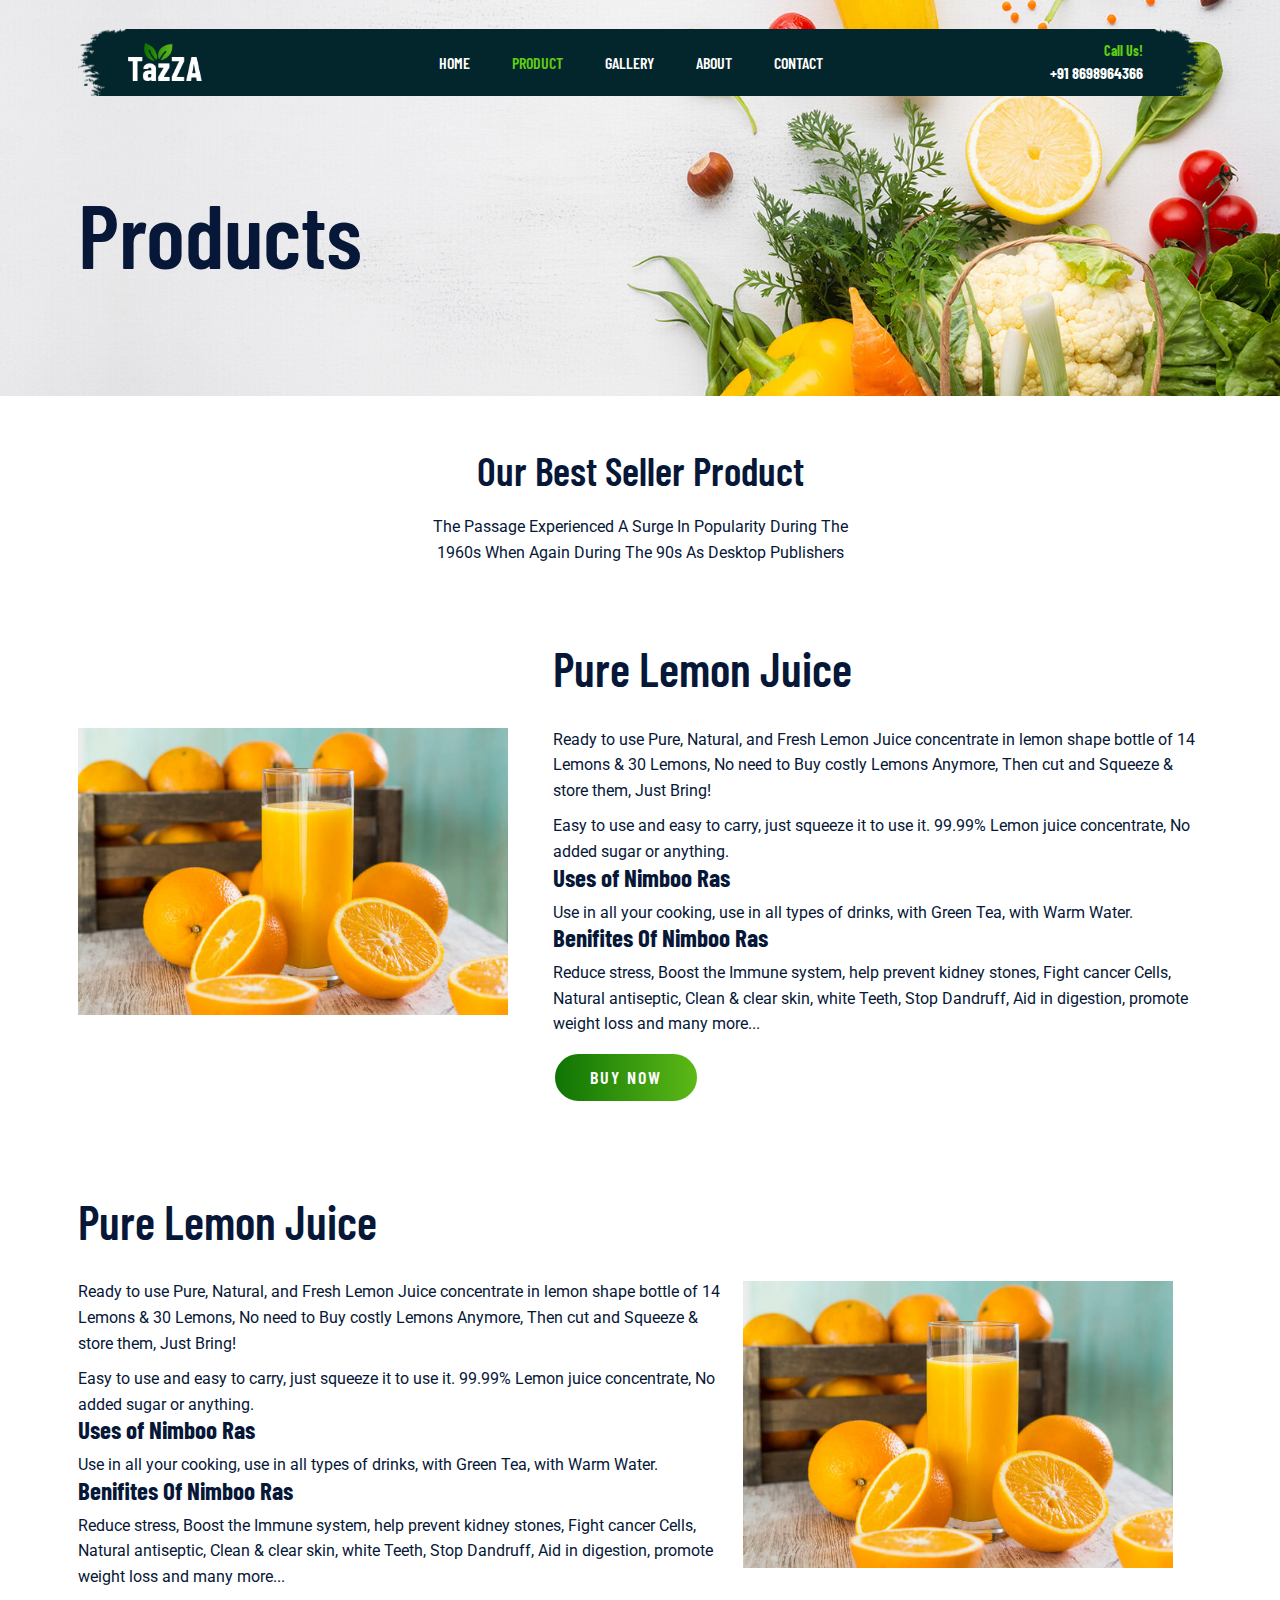
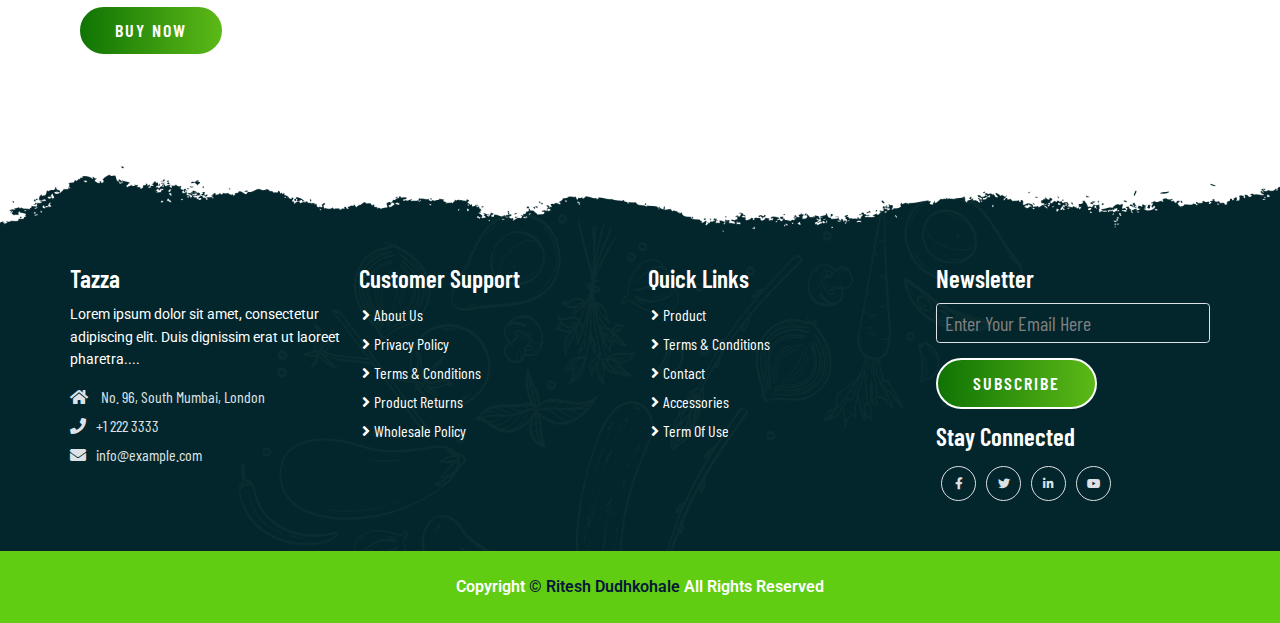
<file: product.html>
<!DOCTYPE html>
<html lang="en">
  <head>
    <meta charset="UTF-8" />
    <meta name="viewport" content="width=device-width, initial-scale=1.0" />
    <title>Taaza - Product</title>

    <!-- Website icon -->
    <link rel="shortcut icon" href="favicon.ico" type="image/x-icon" />

    <!-- lightbox css -->
    <link rel="stylesheet" href="./CSS/lightbox.css" />

    <!-- Font Awesome -->
    <link
      rel="stylesheet"
      href="https://cdnjs.cloudflare.com/ajax/libs/font-awesome/5.15.4/css/all.min.css"
    />

    <!-- bootstrap -->
    <link
      href="https://cdn.jsdelivr.net/npm/bootstrap@5.3.3/dist/css/bootstrap.min.css"
      rel="stylesheet"
    />

    <!-- custom css -->
    <link rel="stylesheet" href="./CSS/style.css" />
    <link rel="stylesheet" href="./CSS/responsive.css" />
  </head>
  <body class="product">
    <!-- Header section -->
    <header id="full_nav">
      <div class="header">
        <div class="container">
          <nav class="navbar navbar-expand-lg">
            <a class="navbar-brand" href="#">
              <img decoding="async" src="./images/logo.png" alt="logo" />
            </a>
            <button
              class="navbar-toggler"
              type="button"
              data-bs-toggle="collapse"
              data-bs-target="#navbarNavDropdown"
              aria-controls="navbarNavDropdown"
              aria-expanded="false"
              aria-label="Toggle navigation"
            >
              <i class="fa-solid fa-bars-staggered navbar-toggler-icon"></i>
            </button>
            <div class="collapse navbar-collapse" id="navbarNavDropdown">
              <ul class="navbar-nav mx-auto">
                <li class="nav-item">
                  <a class="nav-link" aria-current="page" href="index.html"> Home </a>
                </li>
                <li class="nav-item">
                  <a class="nav-link active" href="#">Product</a>
                </li>
                <li class="nav-item">
                  <a class="nav-link" href="gallery.html">Gallery</a>
                </li>
                <li class="nav-item">
                  <a class="nav-link" href="about.html">About</a>
                </li>
                <li class="nav-item">
                  <a class="nav-link" href="contact.html">Contact</a>
                </li>
              </ul>
              <div class="header-right">
                <div class="text-lg-end">
                  <span>Call Us!</span>
                  <span class="phone-no">+91 8698964366</span>
                </div>
              </div>
            </div>
          </nav>
        </div>
      </div>
    </header>

    <!-- Banner section -->
    <section class="banner-section">
      <div class="container">
        <div class="banner-content">
          <h1>Products</h1>
        </div>
      </div>
    </section>

    <!-- Product Section -->
    <section class="product-section">
      <div class="container">
        <div class="row justify-content-around">
          <div class="col-12 text-center pb-5">
            <h2 class="section-title">Our Best Seller Product</h2>
            <p class="section-subtitle">
              The Passage Experienced A Surge In Popularity During The 1960s
              When Again During The 90s As Desktop Publishers
            </p>
          </div>
        </div>
        <div class="row align-items-center py-5">
          <div class="col-xl-5 col-lg-6 col-12 mb-5">
            <div class="card border-0 me-lg-5">
              <img src="./images/products/fresh-fruits1.jpg" alt="" />
            </div>
          </div>
          <div class="col-xl-7 col-lg-6 col-12 mb-5">
            <div class="product-content">
              <h2>Pure Lemon Juice</h2>
              <div class="product-details">
                <p>
                  Ready to use Pure, Natural, and Fresh Lemon Juice concentrate
                  in lemon shape bottle of 14 Lemons & 30 Lemons, No need to Buy
                  costly Lemons Anymore, Then cut and Squeeze & store them, Just
                  Bring!
                </p>
                <p>
                  Easy to use and easy to carry, just squeeze it to use it.
                  99.99% Lemon juice concentrate, No added sugar or anything.
                </p>

                <h4>Uses of Nimboo Ras</h4>
                <p>
                  Use in all your cooking, use in all types of drinks, with
                  Green Tea, with Warm Water.
                </p>
                <h4>Benifites Of Nimboo Ras</h4>
                <p>
                  Reduce stress, Boost the Immune system, help prevent kidney
                  stones, Fight cancer Cells, Natural antiseptic, Clean & clear
                  skin, white Teeth, Stop Dandruff, Aid in digestion, promote
                  weight loss and many more...
                </p>
                <a href="#" class="btn main-btn">Buy Now</a>
              </div>
            </div>
          </div>
        </div>
        <div class="row align-items-center py-5">
          <div class="col-xl-7 col-lg-6 col-12 mb-5 order-2 order-lg-1">
            <div class="product-content">
              <h2>Pure Lemon Juice</h2>
              <div class="product-details">
                <p>
                  Ready to use Pure, Natural, and Fresh Lemon Juice concentrate
                  in lemon shape bottle of 14 Lemons & 30 Lemons, No need to Buy
                  costly Lemons Anymore, Then cut and Squeeze & store them, Just
                  Bring!
                </p>
                <p>
                  Easy to use and easy to carry, just squeeze it to use it.
                  99.99% Lemon juice concentrate, No added sugar or anything.
                </p>

                <h4>Uses of Nimboo Ras</h4>
                <p>
                  Use in all your cooking, use in all types of drinks, with
                  Green Tea, with Warm Water.
                </p>
                <h4>Benifites Of Nimboo Ras</h4>
                <p>
                  Reduce stress, Boost the Immune system, help prevent kidney
                  stones, Fight cancer Cells, Natural antiseptic, Clean & clear
                  skin, white Teeth, Stop Dandruff, Aid in digestion, promote
                  weight loss and many more...
                </p>
                <a href="#" class="btn main-btn">Buy Now</a>
              </div>
            </div>
          </div>
          <div class="col-xl-5 col-lg-6 col-12 mb-5 order-1 order-lg-2">
            <div class="card border-0 me-lg-5">
              <img src="./images/products/fresh-fruits1.jpg" alt="" />
            </div>
          </div>
        </div>
      </div>
    </section>

    <!-- Footer Section -->
    <footer class="footer-wrapper mt-3 mt-md-0">
      <div class="container px-5 px-lg-0">
        <div class="row">
          <div class="col-lg-3 col-sm-6 mb-5 mb-lg-0">
            <h5>Tazza</h5>
            <p class="mb-4 ps-0 company-details">
              Lorem ipsum dolor sit amet, consectetur adipiscing elit. Duis
              dignissim erat ut laoreet pharetra....
            </p>
            <div class="contact-info">
              <ul class="list-unstyled">
                <li>
                  <a href="#"
                    ><i class="fa fa-home me-3"></i> No. 96, South Mumbai,
                    London</a
                  >
                </li>
                <li>
                  <a href="#"><i class="fa fa-phone me-3"></i>+1 222 3333</a>
                </li>
                <li>
                  <a href="#"
                    ><i class="fa fa-envelope me-3"></i>info@example.com</a
                  >
                </li>
              </ul>
            </div>
          </div>
          <div class="col-lg-3 col-sm-6 mb-5 mb-lg-0">
            <h5>Customer Support</h5>
            <ul class="link-widget p-0">
              <li><a href="#">About Us</a></li>
              <li><a href="#">Privacy Policy</a></li>
              <li><a href="#">Terms & Conditions</a></li>
              <li><a href="#">Product Returns</a></li>
              <li><a href="#">Wholesale Policy</a></li>
            </ul>
          </div>
          <div class="col-lg-3 col-sm-6 mb-5 mb-lg-0">
            <h5>Quick Links</h5>
            <ul class="link-widget p-0">
              <li><a href="#">Product</a></li>
              <li><a href="#">Terms & Conditions</a></li>
              <li><a href="#">Contact</a></li>
              <li><a href="#">Accessories</a></li>
              <li><a href="#">Term Of Use</a></li>
            </ul>
          </div>
          <div class="col-lg-3 col-sm-6 mb-5 mb-lg-0">
            <h5>Newsletter</h5>
            <div class="form-group mb-4">
              <input
                type="email"
                class="form-control bg-transparent"
                placeholder="Enter Your Email Here"
              />
              <button type="submit" class="btn main-btn">Subscribe</button>
            </div>
            <h5>Stay Connected</h5>
            <ul class="social-network d-flex align-items-center p-0">
              <li>
                <a href="#"><i class="fab fa-facebook-f"></i></a>
              </li>
              <li>
                <a href="#"><i class="fab fa-twitter"></i></a>
              </li>
              <li>
                <a href="#"><i class="fab fa-linkedin-in"></i></a>
              </li>
              <li>
                <a href="#"><i class="fab fa-youtube"></i></a>
              </li>
            </ul>
          </div>
        </div>
      </div>
      <div class="container-fluid copyright-section">
        <p>Copyright <a href="#">© Ritesh Dudhkohale</a> All Rights Reserved</p>
      </div>
    </footer>


    <!-- jquery cdn -->
    <script src="https://code.jquery.com/jquery-3.7.1.min.js"></script>
    <!-- Popper cdn-->
    <script src="https://cdn.jsdelivr.net/npm/@popperjs/core@2.9.2/dist/umd/popper.min.js"></script>
    <!-- bootstrap cdn-->
    <script src="https://cdn.jsdelivr.net/npm/bootstrap@5.3.3/dist/js/bootstrap.bundle.min.js"></script>

    <!-- custom script -->
    <script src="./JS/lightbox.js"></script>
    <script src="./JS/main.js"></script>
  </body>
</html>
</file>
<file: CSS/style.css>
/* General CSS */
@import url('https://fonts.googleapis.com/css2?family=Barlow+Condensed:wght@200;300;400;500;600;700;800;900&display=swap');
@import url('https://fonts.googleapis.com/css2?family=Roboto:wght@300;400;500;700;900&display=swap');

*,
*::before,
*::after {
    -webkit-box-sizing: border-box;
    -moz-box-sizing: border-box;
    box-sizing: border-box;
    margin: 0;
    padding: 0;
    text-decoration: none;
    outline: none;
}

:root {
    /* Background Color */
    --bg-white: #fff;
    --bg-dark-color: #03262c;

    /* Text Colors */
    --primary-text: #061738;
    --secondary-color: #60cd12;
    --light-color: #e2f6de;
    --dark-color: #03262c;
    --text-white: #fff;
    --text-gray: #dee2e6;
    --anchor-color: #007aff;

    /* Font Family */
    --primary-font: 'Barlow Condensed', sans-serif;
    --secondary-font: 'Roboto', sans-serif;
}

body,
html {
    color: var(--primary-text);
    font-size: 10px;
    font-weight: 400;
    font-family: var(--primary-font);
    scroll-behavior: smooth;
    line-height: 1.5;
}

h1,
h2,
h3,
h4,
h5,
h6,
p {
    margin: 0;
}

h1 {
    font-size: 9rem;
    line-height: 1.4;
    font-weight: 600;
    color: var(--primary-text);
}

h2 {
    color: var(--primary-text);
    font-size: 4.7rem;
    font-weight: 600;
    display: inline-block;
    text-transform: capitalize;
    line-height: 1.2;
    margin-bottom: 2rem;
}

h3 {
    color: var(--text-white);
    font-size: 3.1rem;
    line-height: 1.2;
    font-weight: 700;
}

h4 {
    font-size: 2.5rem;
    font-weight: 700;
    line-height: 1;
    color: var(--primary-text);
}

h5 {
    font-size: 1.8rem;
    font-weight: 600;
    line-height: 1;
    color: var(--primary-text);
}

p {
    font-size: 1.6rem;
    line-height: 1.6;
    margin-top: 1rem;
    color: var(--primary-text);
    font-family: var(--secondary-font);
}

embed,
iframe,
img,
object {
    max-width: 100%;
}

ul {
    margin: 0;
    padding: 0;
    list-style: none;
}

a,
a:active,
a:focus,
a:hover,
button {
    text-decoration: none;
    outline: 0;
}

li a {
    color: var(--text-white);
}

a:hover,
button:hover {
    -webkit-transition: all 0.3s ease-in;
    -o-transition: all 0.3s ease-in;
    -moz-transition: all 0.3s ease-in;
    transition: all 0.3s ease-in;
}

::-webkit-scrollbar {
    width: 10px;
}

::-webkit-scrollbar-track {
    background: var(--white);
}

::-webkit-scrollbar-thumb {
    background: var(--secondary-color);
}

.main-btn {
    position: relative;
    color: var(--bg-white);
    background: linear-gradient(to right, #0f7404, #5cb917);
    z-index: 1;
    overflow: hidden;
    border: 0.2rem solid var(--bg-white);
    border-radius: 3.5rem;
    text-transform: uppercase;
    padding: 1rem 3.5rem;
    font-weight: 600;
    font-size: 1.8rem;
    margin-top: 1.5rem;
    letter-spacing: 0.2rem;
}

.main-btn:hover {
    background: var(--bg-white);
    color: var(--secondary-color);
    border: 0.2rem solid var(--secondary-color);
}

section {
    padding: 5rem 0;
}

.section-title {
    font-size: 4rem;
    font-weight: 600;
    color: var(--primary-text);
    text-transform: capitalize;
    margin-bottom: 2rem;
}

.section-subtitle {
    font-size: 1.6rem;
    font-weight: 400;
    color: var(--primary-text);
    font-family: var(--secondary-font);
    max-width: 40%;
    margin: auto;
    margin-bottom: 1.5rem;
}

.about .banner-section,
.product .banner-section,
.gallery .banner-section,
.contact .banner-section,
.distributors .banner-section {
    background: url('../images/banner-slide/top-banner.jpg');
    background-repeat: no-repeat;
    background-position: center;
    background-size: cover;
    padding-top: 17rem;
    padding-bottom: 10rem;
    min-height: auto;
}


/* 01 navbar css */
.header {
    position: absolute;
    width: 100%;
    top: 2rem;
    left: 0;
    z-index: 2;
}

.header .navbar {
    background: url('../images/header-bg.png');
    background-repeat: no-repeat;
    background-position: center;
    background-size: contain;
    padding: 2rem 5rem;
}

.navbar-brand {
    width: 7.5rem;
    margin-top: -0.1rem;
}

.header .navbar-nav .nav-link {
    color: var(--text-white);
    text-transform: uppercase;
    font-size: 1.6rem;
    font-weight: 600;
    padding: 0.5rem 2.1rem;
    font-family: var(--primary-font);
}

.header .navbar-nav .nav-link:hover,
.header .navbar-nav .nav-link.active {
    color: var(--secondary-color);
}

.header .navbar-toggler {
    color: var(--text-white);
    background-color: white;
    font-size: 2rem;
    height: 2.7rem;
    padding: 0;
}

.header .navbar-toggler:focus {
    outline: none;
    box-shadow: none;
}

.header .header-right span {
    color: var(--secondary-color);
    display: block;
    font-weight: 700;
    font-size: 1.4rem;
    margin-right: 1rem;
}

.header .header-right .phone-no {
    color: var(--text-white);
    font-size: 1.6rem;
}

.header-scrolled {
    position: fixed;
    top: -0.4rem;
    left: 0;
    right: 0;
    max-width: 1320px;
    margin: auto;
    z-index: 999;
    transition: 0.3s all ease-in-out;
}

/* Banner section */
.banner-section {
    background: url('../images/banner-slide/Banner-1.jpg');
    background-repeat: no-repeat;
    background-position: center;
    background-size: cover;
    min-height: 90vh;
}

.banner-section .carousel-item {
    padding: 3rem 0;
    height: 90vh;
}

.banner-section .carousel-caption {
    top: 30%;
    bottom: 0;
    left: 3%;
    right: 0;
    text-align: left;
    width: 100%;
}

.banner-section .carousel-caption h3 {
    padding: 0.5rem 1rem;
    background-color: var(--dark-color);
    display: inline;
}

.banner-section .carousel-caption p {
    max-width: 40rem;
    margin-bottom: 2rem;
}


/* Feature Section */
.feature-section .features-box {
    background-color: transparent;
    border: 0.15rem solid var(--light-color);
    padding: 8rem 0;
    transition: all 0.3s;
}

.feature-section .features-icon-border {
    background-color: transparent;
    border: 0.2rem solid var(--light-color);
    border-radius: 50%;
    padding: 1.3rem;
    display: inline-block;
}

.feature-section .features-box .features-icon {
    height: 6.5rem;
    width: 6.5rem;
    background-color: var(--light-color);
    margin: auto;
    border-radius: 50%;
    display: flex;
    justify-content: center;
    align-items: center;
}

.feature-section .features-box .features-icon img {
    width: 3.7rem;
}

.feature-section .features-box h3 {
    margin-top: 1.5rem;
    color: var(--primary-text);
}

.feature-section .features-box:hover {
    background-color: var(--bg-dark-color);
    border-color: var(--bg-dark-color);
}

.feature-section .features-box:hover h3 {
    color: var(--text-white);
}

.feature-section .features-box:hover .features-icon-border {
    border-color: var(--secondary-color);
}


/* About Section */
.landing-about-section {
    background: url('../images/about/about-banner.jpg');
    background-size: cover;
    background-repeat: no-repeat;
    background-position: center;
    padding: 9rem 0;
}

.landing-about-section p {
    color: var(--primary-text);
    margin: 2rem;
}

/* Product card design */
.landing-product-section .product-card {
    position: relative;
    overflow: hidden;
    cursor: pointer;
    border: 0.2rem solid var(--light-color);
    padding: 2rem 1rem;
    transition: all 0.3s;
}

.landing-product-section .product-card .product-img {
    margin-bottom: 7rem;
    text-align: center;
}

.landing-product-section .product-card h3 {
    color: var(--primary-text);
}

.landing-product-section .product-card span {
    font-size: 1.8rem;
    font-weight: 600;
    text-transform: uppercase;
    color: var(--secondary-color);
    margin-right: 0.5rem;
    text-decoration: line-through;
    transition: all 0.3s;
}

.landing-product-section .product-card .product-detail {
    position: absolute;
    bottom: -22rem;
    left: 0;
    right: 0;
    text-align: center;
    padding: 5rem 1rem;
    background-color: var(--dark-color);
    transition: all 0.5s ease;
}

.landing-product-section .product-card:hover .product-detail {
    bottom: 0;
}

/* Testimonial section */
.testimonial-section {
    background-color: var(--light-color);
    padding-bottom: 8rem;
}

.testimonial-section .carousel-indicators {
    bottom: -6rem;

}

.testimonial-section .carousel-indicators button {
    background-color: var(--dark-color);
    width: 1.2rem;
    height: 1.2rem;
}

.testimonial-section .card {
    background: url("../images/testimonial/testimonial-bg.png");
    background-position: center;
    background-size: cover;
    background-repeat: no-repeat;
    text-align: right;
    padding: 5rem 5rem 0 0;
    border-radius: 0 0.5rem 0.5rem 0;
    border: 0.5rem solid transparent;
}

.testimonial-section .profile-box {
    padding: 1.85rem;
    background-color: var(--dark-color);
    border-radius: 0.5rem 0 0 0.5rem;
}

.testimonial-section .profile-box img {
    border-radius: .625rem 3.125rem;
    width: 100%;
    height: 100%;
    object-fit: cover;
}

.testimonial-section .desc-box {
    padding-left: 2.5rem;
}

/* Gallery section*/
.landing-gallery-section, .gallery-section img {
    width: 100%;
    height: 100%;
    object-fit: cover;
}

/* Footer Section */
.footer-wrapper {
    background: url('../images/footer-bg/footer_bg.png');
    background-size: cover;
    background-repeat: no-repeat;
    background-position: top center;
    padding-top: 10rem;
    padding-bottom: 0rem;
}

.footer-wrapper h5 {
    color: var(--text-white);
    font-size: 2.5rem;
    margin-bottom: 1.25rem;
}

.footer-wrapper ul li {
    margin-bottom: 0.5rem;
    list-style: none;
}

.footer-wrapper .company-details {
    font-size: 1.4rem;
}

.footer-wrapper .contact-info ul li a {
    color: var(--text-gray);
    font-size: 1.6rem;
}

.footer-wrapper .link-widget li a, .footer-wrapper p {
    color: var(--text-white);
    font-size: 1.6rem;
    padding-left: 1.5rem;
    position: relative;
    transition: all 0.3s ease-in-out 0s;
    -webkit-transition: all 0.3s ease-in-out 0s;
}

.footer-wrapper .link-widget li a::before {
    /* Below line will add > symbol before content*/
    content: '\f105';
    font-family: 'Font Awesome 5 free';
    font-weight: 900;
    position: absolute;
    left: 0.3rem;
    top: 50%;
    transform: translateY(-50%);
    -webkit-transform: translateY(-50%);
}

.footer-wrapper .link-widget li a:hover {
    margin-left: 0.625rem;
    color: var(--secondary-color);
}

.footer-wrapper .social-network a {
    width: 3.5rem;
    height: 3.5rem;
    line-height: 3.2rem;
    font-size: 1.2rem;
    margin: 0.5rem;
    display: inline-block;
    border: 0.125rem solid var(--text-gray);
    color: var(--text-gray);
    text-align: center;
    border-radius: 100%;
    transition: all 0.3s cubic-bezier(0.645, 0.045, 0.335, 1);
    -webkit-transition: all 0.3s cubic-bezier(0.645, 0.045, 0.335, 1);
}

.footer-wrapper .social-network a:hover {
    background-color: var(--secondary-color);
    border-color: var(--secondary-color);
    color: var(--text-white);
    box-shadow: 0.625rem 0.9375rem var(--dark-color);
    transform: translateY(-0.1875rem);
}

.footer-wrapper .form-control {
    font-size: 2rem;
    color: var(--text-white);
}

.footer-wrapper .form-control::placeholder {
    color: grey;
}

.footer-wrapper .form-control:focus {
    outline: none;
    box-shadow: none;
    border-color: var(--secondary-color);
}

.footer-wrapper .copyright-section {
    background-color: var(--secondary-color);
    margin-top: 4rem;
    text-align: center;
}

.footer-wrapper .copyright-section p {
    margin: 0;
    padding: 3rem 0;
    line-height: 1.2rem;
    font-weight: 600;
}

.footer-wrapper .copyright-section a {
    color: var(--primary-text);
}


/* About Page section */
.about .about-details p {
    color: var(--primary-text);
}

/* Product Page section */
.product .product-detail p {
    margin: 1.5rem;
}

/*  Contact Page Section */
.contact .contact-form {
    background-color: var(--light-color);
    padding: 5rem;
    box-shadow: 0 0.2rem 1.5rem rgba(92, 92, 92, 0.432);
}

.contact .contact-form .form-control {
    padding: 1rem 1.5rem;
    border-radius: 0rem;
    border: 0.1rem solid var(--secondary-color);
    color: var(--primary-text);
    font-size: 1.6rem;
    font-weight: 500;
    font-family: var(--secondary-font);
}

.contact .contact-form .form-control:focus {
    box-shadow: none;
    outline: none;
}

.contact .contact-form .form-control::placeholder {
    color: rgb(90, 88, 88);
    font-weight: 400;
    font-size: 1.4rem;
}

.contact .contact-form textarea {
    min-width: 15rem;
}

.contact .contact-form .info-box li {
    position: relative;
    padding-left: 7rem;
    padding-bottom: 3.5rem;
    margin-bottom: 2.9rem;
}

.contact .contact-form .info-box li i {
    position: absolute;
    top: 1.5rem;
    left: 0;
    font-size: 4.5rem;
    line-height: 4.5rem;
    color: var(--primary-text);
}

.contact .contact-form .info-box li p {
    color: var(--primary-text);
}

.contact .contact-form .info-box li a {
    color: var(--dark-color);
    font-size: 2.2rem;
    font-weight: 400;
    font-family: var(--secondary-font);
    margin-bottom: 0;

}
</file>
<file: CSS/responsive.css>
@media (max-width:1170px) {

    General CSS .section-subtitle {
        max-width: 60%;
    }

    /* Navabar css */
    .header .navbar {
        background-size: cover;
        padding: 2rem;
    }

    .header .navbar-nav {
        margin-top: 2rem;
    }

    .header .navbar-nav .nav-link {
        padding: 0.2rem 0.5 rem;
        margin-bottom: 1rem;
    }

    .header .header-right span {
        padding: 0.2rem 0.5rem;
    }

    .banner-section .carousel-item {
        height: 90vh;
    }
}


@media (max-width :991px) {

    /* General CSS */
    .about .banner-section,
    .product .banner-section,
    .gallery .banner-section,
    .contact .banner-section,
    .distributors .banner-section {
        background: url('../images/banner-slide/top-banner.jpg');
        background-repeat: no-repeat;
        background-position: center;
        background-size: cover;
        padding-top: 17rem;
        padding-bottom: 10rem;
        min-height: auto;
    }

    /* navbar CSS */
    .header .navbar {
        background-size: cover;
        padding: 2rem;
    }

    .header .navbar-nav {
        margin-top: 2rem;
    }

    .header .navbar-nav .nav-link {
        padding: 0.2rem 0.5 rem;
        margin-bottom: 1rem;
    }

    .header .header-right span {
        padding: 0.2rem 0.5rem;
    }
}

@media (max-width :767px) {

    /*  General CSS*/
    body, html {
        font-size: 8px;
    }

    /* sections */
    .section-subtitle {
        max-width: 80%;
    }

    .banner-section {
        min-height: 70vh;
    }

    .banner-section .carousel-item {
        height: 70vh;
    }
}

@media (max-width :590px) {

    /*  General CSS*/
    body, html {
        font-size: 7px;
    }
}
</file>
